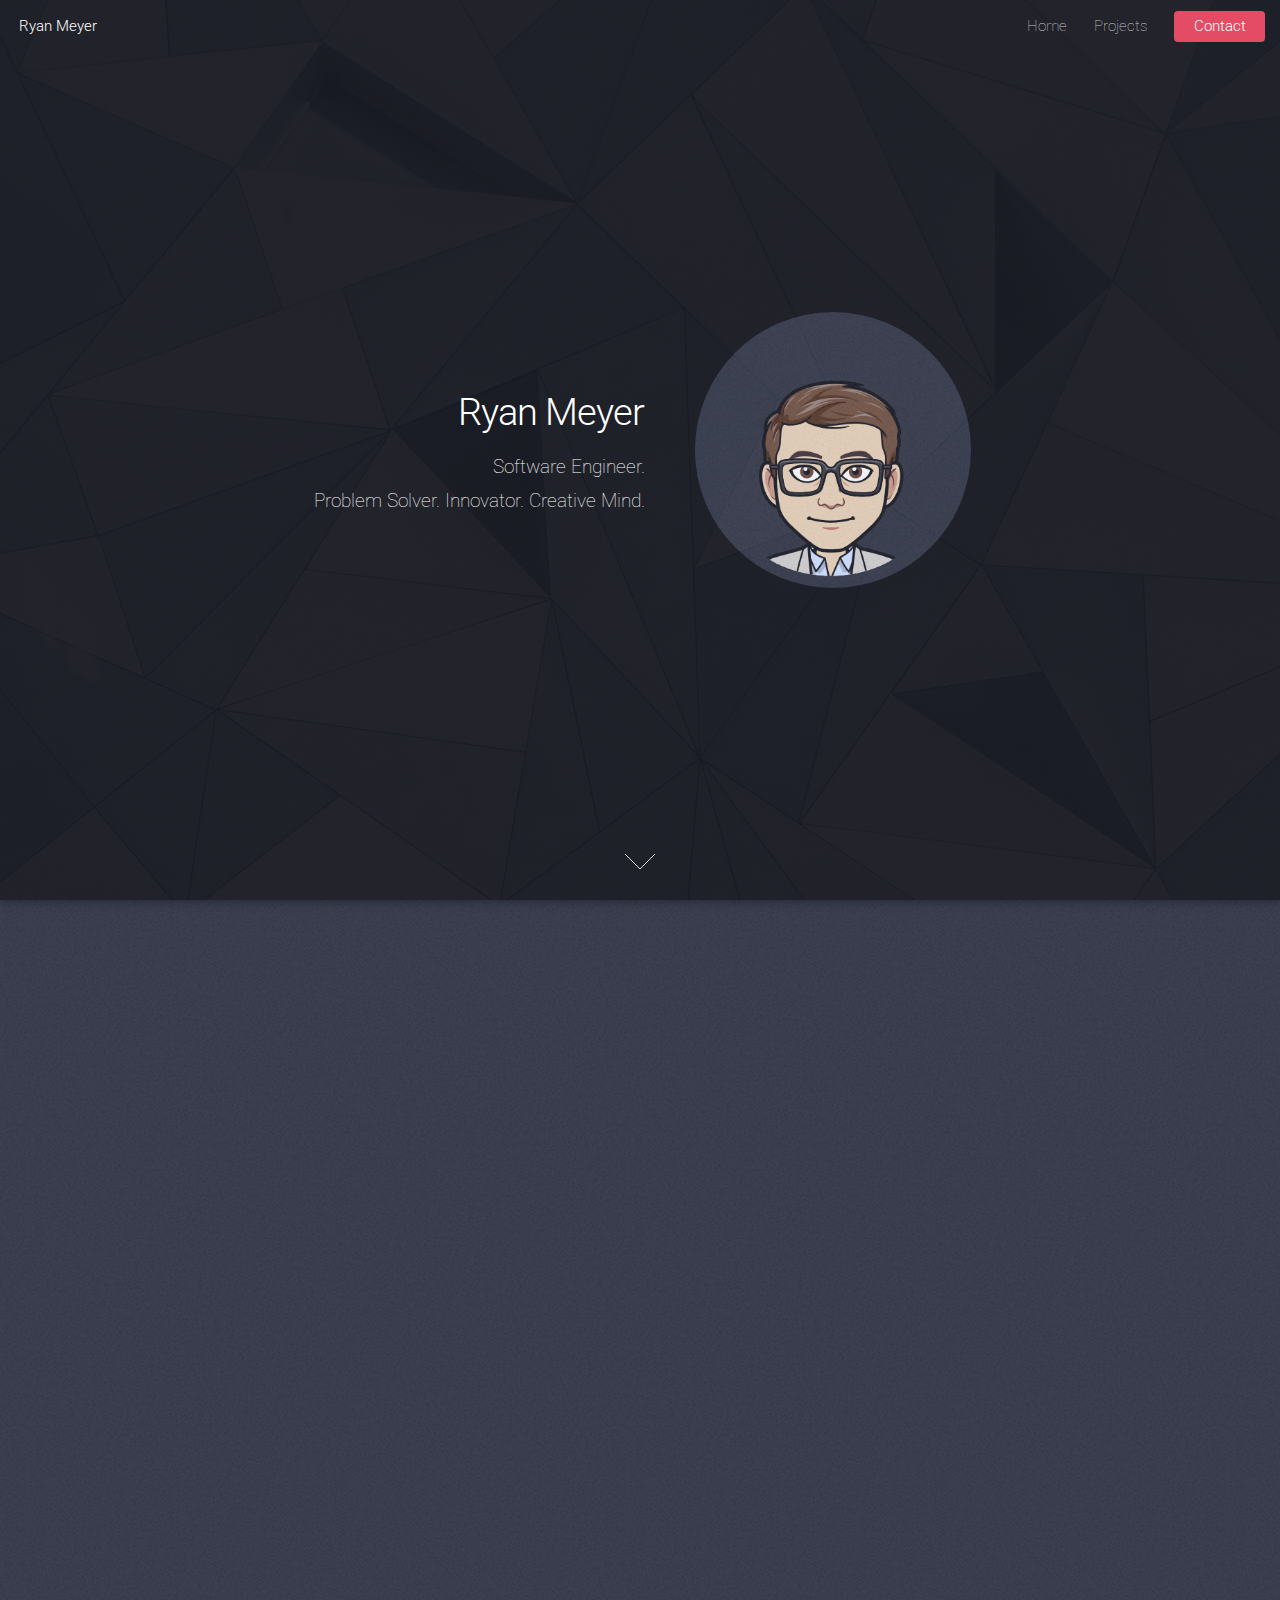
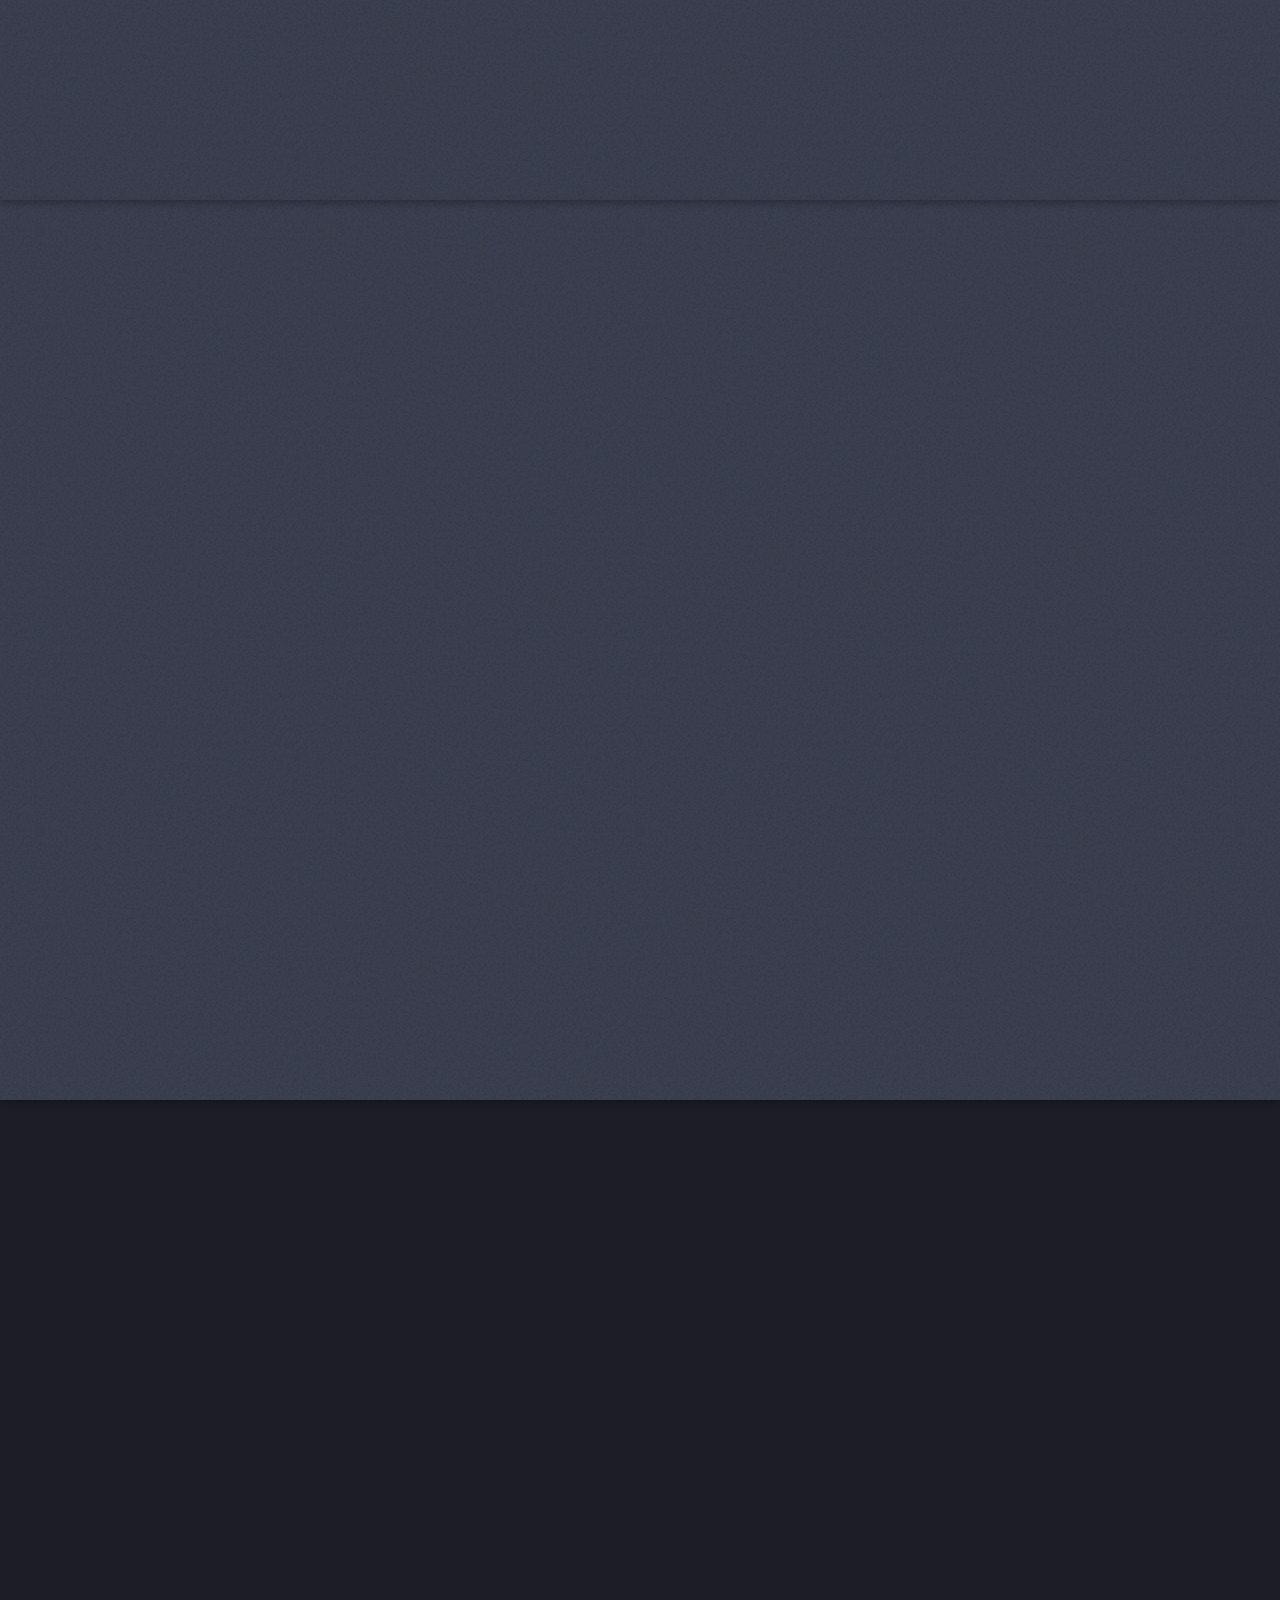
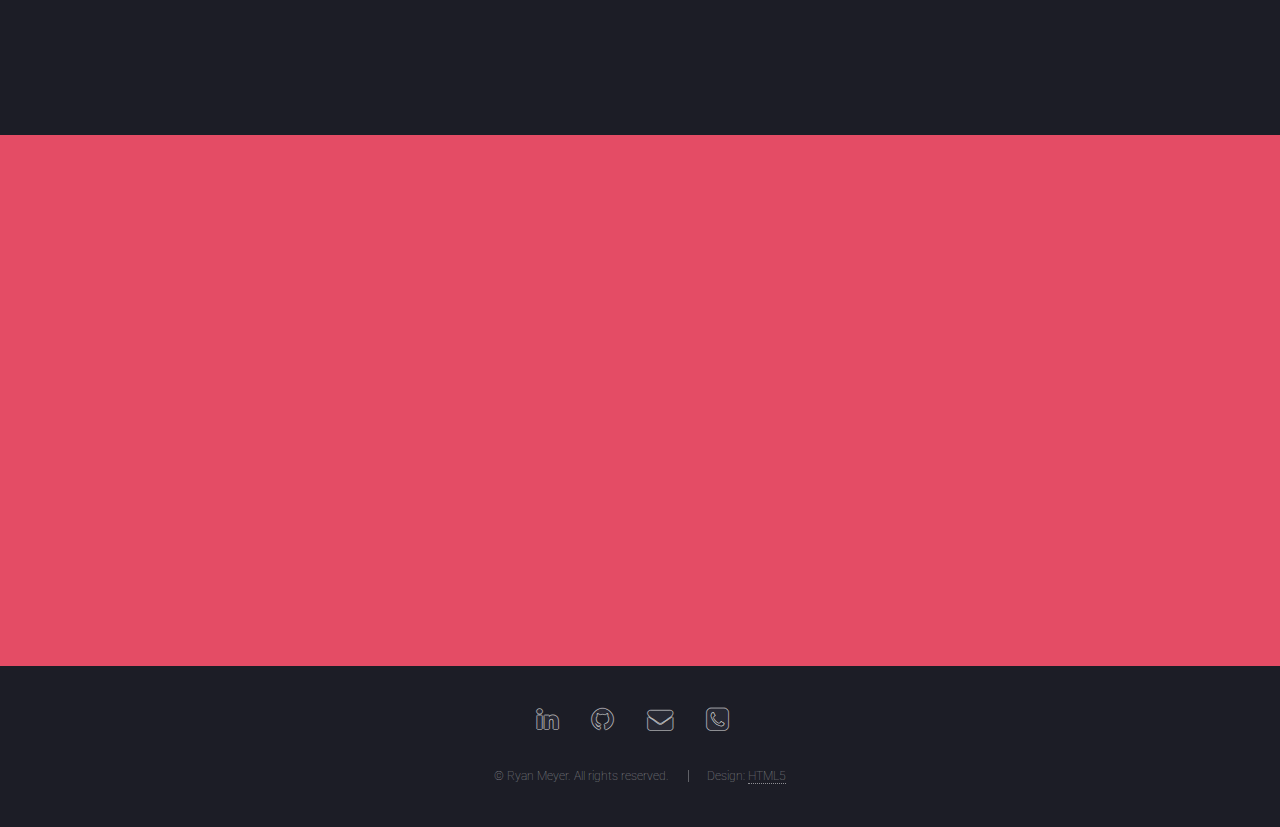
<file: index.html>
<!DOCTYPE HTML>
<!--
	Landed by HTML5 UP
	html5up.net | @ajlkn
	Free for personal and commercial use under the CCA 3.0 license (html5up.net/license)
-->
<html>
	<head>
		<title>Ryan Meyer</title>
		<meta charset="utf-8" />
		<meta name="viewport" content="width=device-width, initial-scale=1, user-scalable=no" />
		<link rel="stylesheet" href="assets/css/main.css" />
    <link rel="shortcut icon" type="image/x-icon" href="images/ryan-favicon.png">
		<noscript><link rel="stylesheet" href="assets/css/noscript.css" /></noscript>
	</head>
	<body class="is-preload landing">
		<div id="page-wrapper">

			<!-- Header -->
				<header id="header">
					<h1 id="logo"><a href="index.html">Ryan Meyer</a></h1>
					<nav id="nav">
						<ul>
							<li><a href="index.html">Home</a></li>
							<li>
								<a href="#four">Projects</a>
								<ul>
									<li><a href="./sonicstratus.html">SonicStratus</a></li>
									<li><a href="./mICO.html">mICO</a></li>
									<li><a href="./serp-v-square.html">Serpent VS Square</a></li>
									<!-- <li>
										<a href="#">Submenu</a>
										<ul>
											<li><a href="#">Option 1</a></li>
											<li><a href="#">Option 2</a></li>
											<li><a href="#">Option 3</a></li>
											<li><a href="#">Option 4</a></li>
										</ul>
									</li> -->
								</ul>
							</li>
							<!-- <li><a href="#" class="button primary">Sign Up</a></li> -->
							<li><a href="#five" class="button primary">Contact</a></li>
							<!-- <li><a href="elements.html">Elements</a></li> -->
						</ul>
					</nav>
				</header>

			<!-- Banner -->
				<section id="banner">
					<div class="content">
						<header>
							<h2>Ryan Meyer</h2>
							<p>Software Engineer.<br />
							Problem Solver. Innovator. Creative Mind.</p>
						</header>
						<span class="image"><img src="images/bitmoji-profile.png" alt="" /></span>
					</div>
					<a href="#one" class="goto-next scrolly">Next</a>
				</section>

			<!-- One -->
				<section id="one" class="spotlight style1 bottom">
					<span class="image fit main"><img src="images/background-clouds-jesse.jpg" alt="" /></span>
					<div class="content">
						<div class="container">
							<div class="row">
								<div class="col-4 col-12-medium">
									<header>
										<h2>Technologies</h2>
										<p>Full Stack Developer</p>
									</header>
								</div>
								<div class="col-4 col-12-medium icon-set1" style="padding-left: 30">
									<div style="display: flex; flex-wrap: wrap">
                    <img class="icon" src="images/html5_logo1.png" />
                    <img class="icon" src="images/css_logo1.png" />
                    <img class="js-icon" src="images/JavaScript-logo.png" />
                    <img class="react-icon" src="images/react.png" />
                    <div class="redux-container" >
                      <img class="redux-icon" src="images/redux.svg" />
                      <p class="redux-text">Redux</p>
                    </div>
                    <div class="react-native-container" >
                      <img class="react-native-icon" src="images/react-icon-29.png" alt="">
                      <p class="reactnative-text">React Native</p>
                    </div>
                  </div>
								</div>
								<div class="col-4 col-12-medium" style="padding-left: 30">
									<div style="display: flex; flex-wrap: wrap; margin-top: 24px">
                    <img class="ruby-icon" src="images/ruby-lang.png" />
                    <img class="rails-icon" src="images/rails_logo.png" />
                    <img class="sql-icon" src="images/sql.png" />
                    <img class="mongo-icon" src="images/mongo-db.png" />
                    <!-- <div class="redux-container" > -->
                      <img class="express-icon" src="images/express.png" />
                      <!-- <p class="redux-text">Redux</p> -->
                    <!-- </div> -->
                    <!-- <div class="react-native-container" > -->
                      <img class="node-icon" src="images/node.png" alt="">
                      <!-- <p class="reactnative-text">React Native</p> -->
                    <!-- </div> -->
                  </div>
								</div>
							</div>
						</div>
					</div>
					<a href="#two" class="goto-next scrolly">Next</a>
				</section>

			<!-- Two -->
				<section id="two" class="spotlight style2 right">
					<span class="image fit main"><img src="images/background-gg-sydney.jpg" alt="" /></span>
					<div class="content">
						<header>
							<h2>Profile</h2>
							<!-- <p>Nunc commodo accumsan eget id nisi eu col volutpat magna</p> -->
						</header>
						<p>I’m a passionate software developer with an innovative and creative mindset, 
              who lives and dreams in code. I have experience building dynamic web applications 
              in JavaScript, React, Ruby on Rails, and HTML/CSS. Whether it is software engineering, 
              playing tennis, or music, I bring an analytical approach to problem solving. 
              I love the battle of developing an idea into existence, and forging the bridge between 
              conceptualization and a tangible, impactful product. Coding has been my outlet 
              for problem-solving and creative expression.</p>
						<ul class="actions">
							<li><a target="_blank" href="./images/Ryan_Meyer_cv.pdf"  class="button">Resume</a></li>
						</ul>
					</div>
					<a href="#four" class="goto-next scrolly">Next</a>
				</section>

			<!-- Three -->
				<!-- <section id="three" class="spotlight style3 left">
					<span class="image fit main bottom"><img src="images/pic04.jpg" alt="" /></span>
					<div class="content">
						<header>
							<h2>Interdum felis blandit praesent sed augue</h2>
							<p>Accumsan integer ultricies aliquam vel massa sapien phasellus</p>
						</header>
						<p>Feugiat accumsan lorem eu ac lorem amet ac arcu phasellus tortor enim mi mi nisi praesent adipiscing. Integer mi sed nascetur cep aliquet augue varius tempus lobortis porttitor lorem et accumsan consequat adipiscing lorem.</p>
						<ul class="actions">
							<li><a href="#" class="button">Learn More</a></li>
						</ul>
					</div>
					<a href="#four" class="goto-next scrolly">Next</a>
				</section> -->

			<!-- Four -->
				<section id="four" class="wrapper style1 special fade-up">
					<div class="container">
						<header class="major">
							<h2>Portfolio</h2>
							<p>Projects</p>
						</header>
						<div class="box alt">
							<div class="row gtr-uniform">
								<section class="col-4 col-6-medium col-12-xsmall">
                  <a style="color: transparent" class="hover-link" href="sonicstratus.html" >
                  <span class="icon alt major fa-soundcloud"></span>
                  </a>
                  <a href="sonicstratus.html" class="link-project">
									<h3>Sonic Stratus</h3>
                  <p>Web Application inspired by SoundCloud that allows users to share and interact with music.</p>
                  </a>
								</section>
								<section class="col-4 col-6-medium col-12-xsmall">
                  <a style="color: transparent" class="hover-link" href="mICO.html" >
                    <span class="icon alt major fa-bitcoin"></span>
                  </a>
                  <a href="mICO.html" class="link-project">
									<h3>mICO</h3>
                  <p>iOS Application that allows users to track Initial Coin Offerings and local cryptocurrency events</p>
                  </a>
								</section>
								<section class="col-4 col-6-medium col-12-xsmall">
                  <a style="color: transparent" class="hover-link" href="./serp-v-square.html" >
                    <span class="icon alt major fa-gamepad"></span>
                  </a>
                    <a href="serp-v-square.html" class="link-project">
									<h3>Serpent VS Square</h3>
                  <p>An HTML Canvas auto-runner Game inspired by Snake vs Block built with Vanilla JavaScript.</p>
                  </a>
								</section>
								<!-- <section class="col-4 col-6-medium col-12-xsmall">
									<span class="icon alt major fa-paper-plane"></span>
									<h3>Non semper interdum</h3>
									<p>Feugiat accumsan lorem eu ac lorem amet accumsan donec. Blandit orci porttitor.</p>
								</section>
								<section class="col-4 col-6-medium col-12-xsmall">
									<span class="icon alt major fa-file"></span>
									<h3>Odio laoreet accumsan</h3>
									<p>Feugiat accumsan lorem eu ac lorem amet accumsan donec. Blandit orci porttitor.</p>
								</section>
								<section class="col-4 col-6-medium col-12-xsmall">
									<span class="icon alt major fa-lock"></span>
									<h3>Massa arcu accumsan</h3>
									<p>Feugiat accumsan lorem eu ac lorem amet accumsan donec. Blandit orci porttitor.</p>
								</section> -->
							</div>
						</div>
						<footer class="major">
							<!-- <ul class="actions special">
								<li><a href="#" class="button">Magna sed feugiat</a></li>
							</ul> -->
						</footer>
					</div>
				</section>

			<!-- Five -->
				<section id="five" class="wrapper style2 special fade">
					<div class="container">
						<header>
							<h2>Contact</h2>
            </header>
            <form id="gform" method="post" action="https://script.google.com/macros/s/AKfycbw0j8bsd4pDL-WvArdbxbMbDx8RETdUuwFasDWk_Q/exec">
              <fieldset disabled="disabled">
									<div class="row gtr-uniform gtr-50">
										<div class="col-6 col-12-xsmall">
											<input disabled type="text" name="name" id="name" value="" placeholder="Name" />
										</div>
										<div class="col-6 col-12-xsmall">
                      <input disabled type="email" name="email" id="email" value="" required placeholder="Email" />
                      <span id="email-invalid" style="display:none">
                        Must be a valid email address</span>
										</div>
										<div class="col-12">
											<textarea disabled name="message" id="message" placeholder="Enter your message" rows="6"></textarea>
										</div>
										<div class="col-12">
											<ul class="actions">
												<li><input disabled type="submit" value="Send Message" class="primary" /></li>
											</ul>
										</div>
                  </div>
                </fieldset>
              </form>
                <div style="display:none;" id="thankyou_message">
                  <h2>
                    <em>Thanks</em> for contacting me! I will get back to you shortly!
                  </h2>
                </div>
              <script data-cfasync="false" type="text/javascript" src="form-submission-handler.js"></script>
						<!-- <form method="post" action="#" class="cta">
							<div class="row gtr-uniform gtr-50">
								<div class="col-8 col-12-xsmall"><input type="email" name="email" id="email" placeholder="Your Email Address" /></div>
								<div class="col-4 col-12-xsmall"><input type="submit" value="Get Started" class="fit primary" /></div>
							</div>
						</form> -->
					</div>
				</section>

			<!-- Footer -->
				<footer id="footer" style="padding-bottom: 45px; padding-top: 35px">
					<ul class="icons">
						<!-- <li><a href="#" class="icon alt fa-twitter"><span class="label">Twitter</span></a></li> -->
						<!-- <li><a href="#" class="icon alt fa-facebook"><span class="label">Facebook</span></a></li> -->
						<li><a href="https://www.linkedin.com/in/ryanlmeyer/" class="icon alt fa-linkedin"><span class="label">LinkedIn</span></a></li>
						<!-- <li><a href="#" class="icon alt fa-instagram"><span class="label">Instagram</span></a></li> -->
						<li><a href="https://github.com/therealmeyer" class="icon alt fa-github"><span class="label">GitHub</span></a></li>
						<li><a href="mailto:therealmeyer@gmail.com" class="icon alt fa-envelope"><span class="label">Email</span></a></li>
						<li><a href="tel:1-415-260-1245" class="icon alt fa-phone-square"><span class="label">Phone</span></a></li>
					</ul>
					<ul class="copyright">
						<li>&copy; Ryan Meyer. All rights reserved.</li><li>Design: <a href="http://html5up.net">HTML5</a></li>
					</ul>
				</footer>

		</div>

		<!-- Scripts -->
			<script src="assets/js/jquery.min.js"></script>
			<script src="assets/js/jquery.scrolly.min.js"></script>
			<script src="assets/js/jquery.dropotron.min.js"></script>
			<script src="assets/js/jquery.scrollex.min.js"></script>
			<script src="assets/js/browser.min.js"></script>
			<script src="assets/js/breakpoints.min.js"></script>
			<script src="assets/js/util.js"></script>
			<script src="assets/js/main.js"></script>

	</body>
</html>
</file>
<file: assets/css/noscript.css>
/*
	Landed by HTML5 UP
	html5up.net | @ajlkn
	Free for personal and commercial use under the CCA 3.0 license (html5up.net/license)
*/

/* Loader */

	body.landing.is-preload:before {
		display: none;
	}

	body.landing.is-preload:after {
		display: none;
	}
</file>
<file: assets/css/main.css>
@import url("font-awesome.min.css");
@import url("https://fonts.googleapis.com/css?family=Roboto:100,300,100italic,300italic");

/*
	Landed by HTML5 UP
	html5up.net | @ajlkn
	Free for personal and commercial use under the CCA 3.0 license (html5up.net/license)
*/

html, body, div, span, applet, object,
iframe, h1, h2, h3, h4, h5, h6, p, blockquote,
pre, a, abbr, acronym, address, big, cite,
code, del, dfn, em, img, ins, kbd, q, s, samp,
small, strike, strong, sub, sup, tt, var, b,
u, i, center, dl, dt, dd, ol, ul, li, fieldset,
form, label, legend, table, caption, tbody,
tfoot, thead, tr, th, td, article, aside,
canvas, details, embed, figure, figcaption,
footer, header, hgroup, menu, nav, output, ruby,
section, summary, time, mark, audio, video {
	margin: 0;
	padding: 0;
	border: 0;
	font-size: 100%;
	font: inherit;
	vertical-align: baseline;}

article, aside, details, figcaption, figure,
footer, header, hgroup, menu, nav, section {
	display: block;}

body {
	line-height: 1;
}

ol, ul {
	list-style: none;
}

blockquote, q {
	quotes: none;
}

	blockquote:before, blockquote:after, q:before, q:after {
		content: '';
		content: none;
	}

table {
	border-collapse: collapse;
	border-spacing: 0;
}

body {
	-webkit-text-size-adjust: none;
}

mark {
	background-color: transparent;
	color: inherit;
}

input::-moz-focus-inner {
	border: 0;
	padding: 0;
}

input, select, textarea {
	-moz-appearance: none;
	-webkit-appearance: none;
	-ms-appearance: none;
	appearance: none;
}

/* Basic */

	html {
		box-sizing: border-box;
	}

	*, *:before, *:after {
		box-sizing: inherit;
	}

	html, body {
		background: #1c1d26;
	}

	body.is-preload *, body.is-preload *:before, body.is-preload *:after {
		-moz-animation: none !important;
		-webkit-animation: none !important;
		-ms-animation: none !important;
		animation: none !important;
		-moz-transition: none !important;
		-webkit-transition: none !important;
		-ms-transition: none !important;
		transition: none !important;
	}

	body, input, select, textarea {
		color: rgba(255, 255, 255, 0.75);
		font-family: "Roboto", Helvetica, sans-serif;
		font-size: 15pt;
		font-weight: 100;
		line-height: 1.75em;
	}

	a {
		-moz-transition: border-color 0.2s ease-in-out, color 0.2s ease-in-out;
		-webkit-transition: border-color 0.2s ease-in-out, color 0.2s ease-in-out;
		-ms-transition: border-color 0.2s ease-in-out, color 0.2s ease-in-out;
		transition: border-color 0.2s ease-in-out, color 0.2s ease-in-out;
		border-bottom: dotted 1px;
		color: #e44c65;
		text-decoration: none;
	}

		a:hover {
			color: #e44c65 !important;
			border-bottom-color: transparent;
		}

	strong, b {
		color: #ffffff;
		font-weight: 300;
	}

	em, i {
		font-style: italic;
	}

	p {
		margin: 0 0 2em 0;
	}

	h1, h2, h3, h4, h5, h6 {
		color: #ffffff;
		font-weight: 300;
		line-height: 1em;
		margin: 0 0 1em 0;
	}

		h1 a, h2 a, h3 a, h4 a, h5 a, h6 a {
			color: inherit;
			border: 0;
		}

	h2 {
		font-size: 2em;
		line-height: 1.5em;
		letter-spacing: -0.025em;
	}

	h3 {
		font-size: 1.35em;
		line-height: 1.5em;
	}

	h4 {
		font-size: 1.1em;
		line-height: 1.5em;
	}

	h5 {
		font-size: 0.9em;
		line-height: 1.5em;
	}

	h6 {
		font-size: 0.7em;
		line-height: 1.5em;
	}

	sub {
		font-size: 0.8em;
		position: relative;
		top: 0.5em;
	}

	sup {
		font-size: 0.8em;
		position: relative;
		top: -0.5em;
	}

	hr {
		border: 0;
		border-bottom: solid 1px rgba(255, 255, 255, 0.3);
		margin: 3em 0;
	}

		hr.major {
			margin: 4em 0;
		}

	blockquote {
		border-left: solid 4px rgba(255, 255, 255, 0.3);
		font-style: italic;
		margin: 0 0 2em 0;
		padding: 0.5em 0 0.5em 2em;
	}

	code {
		background: rgba(255, 255, 255, 0.075);
		border-radius: 4px;
		font-family: "Courier New", monospace;
		font-size: 0.9em;
		margin: 0 0.25em;
		padding: 0.25em 0.65em;
	}

	pre {
		-webkit-overflow-scrolling: touch;
		font-family: "Courier New", monospace;
		font-size: 0.9em;
		margin: 0 0 2em 0;
	}

		pre code {
			display: block;
			line-height: 1.75em;
			padding: 1em 1.5em;
			overflow-x: auto;
		}

	.align-left {
		text-align: left;
	}

	.align-center {
		text-align: center;
	}

	.align-right {
		text-align: right;
	}

.icon {
  height: 90px;
  margin-right: 15px;
  margin-top: 22px;
}
.js-icon {
  height: 75px;
  border-radius: 3px;
  margin-left: 11px;
  /* margin-bottom: 8px; */
  margin-top: 31px;
  margin-right: 20px;
}

.react-icon {
  height: 90px;
  margin-right: 20px;
  margin-top: 24px;
}

.redux-container {
  margin-top: 22px;
  display: flex;
  flex-direction: column;
  /* height: 75px; */
  width: 75px;
  margin-right: 25px;
}

.redux-text {
  text-align: center;
  color: #7549bc;
  font-size: 24px;
  font-weight: 400;
  letter-spacing: 1px;
  font-family: -apple-system,
  BlinkMacSystemFont,
  Segoe UI,
  Roboto,
  Oxygen,
  Ubuntu,
  Cantarell,
  Fira Sans,
  Droid Sans,
  Helvetica Neue,
  sans-serif
  
}
.redux-icon {
  height: 70px;
}

.react-native-container {
  display: flex;
  flex-direction: column;
  justify-content: center;
  align-items: center;
  width: 95px;
  margin-top: 8px;
  margin-right: 25px;
}

.react-native-icon {
  height: 70px;
  width: 61px;
}

.reactnative-text {
  color: #00d8ff;
  font-size: 16px;
  font-weight: 400;
  font-family: -apple-system,
  BlinkMacSystemFont,
  Segoe UI,
  Roboto,
  Oxygen,
  Ubuntu,
  Cantarell,
  Fira Sans,
  Droid Sans,
  Helvetica Neue,
  sans-serif
}

.ruby-icon {
  height: 76px;
  margin-right: 16px;
  margin-top: 6px;
}

.rails-icon {
  height: 51px;
  margin-right: 3px;
  margin-top: 19px;
}

.sql-icon {
  height: 90px;
  margin-top: 7px;
}

.mongo-icon {
  height: 120px;
  margin-right: 15px;
}

.postgres-icon {
  height: 140px;
  margin-right: 15px;
}

.node-icon {
  height: 62px;
  margin-top: 25px;
}

.express-icon {
  height: 80px;
  margin-right: 24px;
  margin-top: 8px;
}

.link-project:hover {
  color: white;
}

.webpack-text {
  text-align: center;
  color: #8ed6fa;
  font-size: 18px;
  font-weight: 400;
  letter-spacing: 1px;
  font-family: -apple-system,
  BlinkMacSystemFont,
  Segoe UI,
  Roboto,
  Oxygen,
  Ubuntu,
  Cantarell,
  Fira Sans,
  Droid Sans,
  Helvetica Neue,
  sans-serif
}

.aws-icon {
  height: 65px;
  margin-left: 5px;
  margin-right: 30px;
  margin-top: 30px;
}

.webpack-container {
  margin-top: 22px;
  display: flex;
  flex-direction: column;
  /* height: 75px; */
  margin-left: 15px;
  width: 75px;
  margin-right: 25px;
}

.hover-link:hover {
  cursor: pointer;
}

.icon-link:hover {
  cursor:pointer;
}

.gifs-container {
  display: flex;
  width: 100%;

  /* object-fit: cover; */
}

.gifs-container img {
  margin: 0;
  width: 16.666%;
  height: 16.666%;
  flex-basis: 20%;
  flex: 0 1 calc(20%);
  margin-bottom: 35px;
  /* width: 35px; */
}

.serp-gifs-container {
  display: flex;
  width: 100%;
  /* object-fit: cover; */
}

.serp-gifs-container img {
  margin: 0;
  width: 33.333%;
  height: 33.333%;
  flex-basis: 20%;
  flex: 0 1 calc(20%);
  margin-bottom: 35px;
  /* width: 35px; */
}


/* Loader */

	@-moz-keyframes spinner-show {
		0% {
			opacity: 0;
		}

		100% {
			opacity: 1;
		}
	}

	@-webkit-keyframes spinner-show {
		0% {
			opacity: 0;
		}

		100% {
			opacity: 1;
		}
	}

	@-ms-keyframes spinner-show {
		0% {
			opacity: 0;
		}

		100% {
			opacity: 1;
		}
	}

	@keyframes spinner-show {
		0% {
			opacity: 0;
		}

		100% {
			opacity: 1;
		}
	}

	@-moz-keyframes spinner-hide {
		0% {
			color: rgba(255, 255, 255, 0.15);
			z-index: 100001;
			-moz-transform: scale(1) rotate(0deg);
			-webkit-transform: scale(1) rotate(0deg);
			-ms-transform: scale(1) rotate(0deg);
			transform: scale(1) rotate(0deg);
		}

		99% {
			color: #1c1d26;
			z-index: 100001;
			-moz-transform: scale(0.5) rotate(360deg);
			-webkit-transform: scale(0.5) rotate(360deg);
			-ms-transform: scale(0.5) rotate(360deg);
			transform: scale(0.5) rotate(360deg);
		}

		100% {
			color: #1c1d26;
			z-index: -1;
			-moz-transform: scale(0.5) rotate(360deg);
			-webkit-transform: scale(0.5) rotate(360deg);
			-ms-transform: scale(0.5) rotate(360deg);
			transform: scale(0.5) rotate(360deg);
		}
	}

	@-webkit-keyframes spinner-hide {
		0% {
			color: rgba(255, 255, 255, 0.15);
			z-index: 100001;
			-moz-transform: scale(1) rotate(0deg);
			-webkit-transform: scale(1) rotate(0deg);
			-ms-transform: scale(1) rotate(0deg);
			transform: scale(1) rotate(0deg);
		}

		99% {
			color: #1c1d26;
			z-index: 100001;
			-moz-transform: scale(0.5) rotate(360deg);
			-webkit-transform: scale(0.5) rotate(360deg);
			-ms-transform: scale(0.5) rotate(360deg);
			transform: scale(0.5) rotate(360deg);
		}

		100% {
			color: #1c1d26;
			z-index: -1;
			-moz-transform: scale(0.5) rotate(360deg);
			-webkit-transform: scale(0.5) rotate(360deg);
			-ms-transform: scale(0.5) rotate(360deg);
			transform: scale(0.5) rotate(360deg);
		}
	}

	@-ms-keyframes spinner-hide {
		0% {
			color: rgba(255, 255, 255, 0.15);
			z-index: 100001;
			-moz-transform: scale(1) rotate(0deg);
			-webkit-transform: scale(1) rotate(0deg);
			-ms-transform: scale(1) rotate(0deg);
			transform: scale(1) rotate(0deg);
		}

		99% {
			color: #1c1d26;
			z-index: 100001;
			-moz-transform: scale(0.5) rotate(360deg);
			-webkit-transform: scale(0.5) rotate(360deg);
			-ms-transform: scale(0.5) rotate(360deg);
			transform: scale(0.5) rotate(360deg);
		}

		100% {
			color: #1c1d26;
			z-index: -1;
			-moz-transform: scale(0.5) rotate(360deg);
			-webkit-transform: scale(0.5) rotate(360deg);
			-ms-transform: scale(0.5) rotate(360deg);
			transform: scale(0.5) rotate(360deg);
		}
	}

	@keyframes spinner-hide {
		0% {
			color: rgba(255, 255, 255, 0.15);
			z-index: 100001;
			-moz-transform: scale(1) rotate(0deg);
			-webkit-transform: scale(1) rotate(0deg);
			-ms-transform: scale(1) rotate(0deg);
			transform: scale(1) rotate(0deg);
		}

		99% {
			color: #1c1d26;
			z-index: 100001;
			-moz-transform: scale(0.5) rotate(360deg);
			-webkit-transform: scale(0.5) rotate(360deg);
			-ms-transform: scale(0.5) rotate(360deg);
			transform: scale(0.5) rotate(360deg);
		}

		100% {
			color: #1c1d26;
			z-index: -1;
			-moz-transform: scale(0.5) rotate(360deg);
			-webkit-transform: scale(0.5) rotate(360deg);
			-ms-transform: scale(0.5) rotate(360deg);
			transform: scale(0.5) rotate(360deg);
		}
	}

	@-moz-keyframes spinner-rotate {
		0% {
			-moz-transform: scale(1) rotate(0deg);
			-webkit-transform: scale(1) rotate(0deg);
			-ms-transform: scale(1) rotate(0deg);
			transform: scale(1) rotate(0deg);
		}

		100% {
			-moz-transform: scale(1) rotate(360deg);
			-webkit-transform: scale(1) rotate(360deg);
			-ms-transform: scale(1) rotate(360deg);
			transform: scale(1) rotate(360deg);
		}
	}

	@-webkit-keyframes spinner-rotate {
		0% {
			-moz-transform: scale(1) rotate(0deg);
			-webkit-transform: scale(1) rotate(0deg);
			-ms-transform: scale(1) rotate(0deg);
			transform: scale(1) rotate(0deg);
		}

		100% {
			-moz-transform: scale(1) rotate(360deg);
			-webkit-transform: scale(1) rotate(360deg);
			-ms-transform: scale(1) rotate(360deg);
			transform: scale(1) rotate(360deg);
		}
	}

	@-ms-keyframes spinner-rotate {
		0% {
			-moz-transform: scale(1) rotate(0deg);
			-webkit-transform: scale(1) rotate(0deg);
			-ms-transform: scale(1) rotate(0deg);
			transform: scale(1) rotate(0deg);
		}

		100% {
			-moz-transform: scale(1) rotate(360deg);
			-webkit-transform: scale(1) rotate(360deg);
			-ms-transform: scale(1) rotate(360deg);
			transform: scale(1) rotate(360deg);
		}
	}

	@keyframes spinner-rotate {
		0% {
			-moz-transform: scale(1) rotate(0deg);
			-webkit-transform: scale(1) rotate(0deg);
			-ms-transform: scale(1) rotate(0deg);
			transform: scale(1) rotate(0deg);
		}

		100% {
			-moz-transform: scale(1) rotate(360deg);
			-webkit-transform: scale(1) rotate(360deg);
			-ms-transform: scale(1) rotate(360deg);
			transform: scale(1) rotate(360deg);
		}
	}

	@-moz-keyframes overlay-hide {
		0% {
			opacity: 1;
			z-index: 100000;
		}

		15% {
			opacity: 1;
			z-index: 100000;
		}

		99% {
			opacity: 0;
			z-index: 100000;
		}

		100% {
			opacity: 0;
			z-index: -1;
		}
	}

	@-webkit-keyframes overlay-hide {
		0% {
			opacity: 1;
			z-index: 100000;
		}

		15% {
			opacity: 1;
			z-index: 100000;
		}

		99% {
			opacity: 0;
			z-index: 100000;
		}

		100% {
			opacity: 0;
			z-index: -1;
		}
	}

	@-ms-keyframes overlay-hide {
		0% {
			opacity: 1;
			z-index: 100000;
		}

		15% {
			opacity: 1;
			z-index: 100000;
		}

		99% {
			opacity: 0;
			z-index: 100000;
		}

		100% {
			opacity: 0;
			z-index: -1;
		}
	}

	@keyframes overlay-hide {
		0% {
			opacity: 1;
			z-index: 100000;
		}

		15% {
			opacity: 1;
			z-index: 100000;
		}

		99% {
			opacity: 0;
			z-index: 100000;
		}

		100% {
			opacity: 0;
			z-index: -1;
		}
	}

	body.landing {
		text-decoration: none;
	}

		body.landing:before {
			-moz-osx-font-smoothing: grayscale;
			-webkit-font-smoothing: antialiased;
			font-family: FontAwesome;
			font-style: normal;
			font-weight: normal;
			text-transform: none !important;
		}

		body.landing:before {
			-moz-animation: spinner-show 1.5s 1 0.25s ease forwards, spinner-hide 0.25s ease-in-out forwards !important;
			-webkit-animation: spinner-show 1.5s 1 0.25s ease forwards, spinner-hide 0.25s ease-in-out forwards !important;
			-ms-animation: spinner-show 1.5s 1 0.25s ease forwards, spinner-hide 0.25s ease-in-out forwards !important;
			animation: spinner-show 1.5s 1 0.25s ease forwards, spinner-hide 0.25s ease-in-out forwards !important;
			-moz-transform-origin: 50% 50%;
			-webkit-transform-origin: 50% 50%;
			-ms-transform-origin: 50% 50%;
			transform-origin: 50% 50%;
			color: rgba(255, 255, 255, 0.15);
			content: '\f1ce';
			cursor: default;
			display: block;
			font-size: 2em;
			height: 2em;
			left: 50%;
			line-height: 2em;
			margin: -1em 0 0 -1em;
			opacity: 0;
			position: fixed;
			text-align: center;
			top: 50%;
			width: 2em;
			z-index: -1;
		}

		body.landing:after {
			-moz-animation: overlay-hide 1.0s ease-in forwards !important;
			-webkit-animation: overlay-hide 1.0s ease-in forwards !important;
			-ms-animation: overlay-hide 1.0s ease-in forwards !important;
			animation: overlay-hide 1.0s ease-in forwards !important;
			background: #1c1d26;
			content: '';
			display: block;
			height: 100%;
			left: 0;
			opacity: 0;
			position: fixed;
			top: 0;
			width: 100%;
			z-index: -1;
		}

		body.landing.is-preload:before {
			-moz-animation: spinner-show 1.5s 1 0.25s ease forwards, spinner-rotate 0.75s infinite linear !important;
			-webkit-animation: spinner-show 1.5s 1 0.25s ease forwards, spinner-rotate 0.75s infinite linear !important;
			-ms-animation: spinner-show 1.5s 1 0.25s ease forwards, spinner-rotate 0.75s infinite linear !important;
			animation: spinner-show 1.5s 1 0.25s ease forwards, spinner-rotate 0.75s infinite linear !important;
			z-index: 100001;
		}

		body.landing.is-preload:after {
			-moz-animation: none !important;
			-webkit-animation: none !important;
			-ms-animation: none !important;
			animation: none !important;
			opacity: 1;
			z-index: 100000;
		}

	@media (-webkit-min-device-pixel-ratio: 2) {

		body.landing:before {
			line-height: 2.025em;
		}

	}

/* Container */

	.container {
		margin: 0 auto;
		max-width: calc(100% - 4em);
		width: 70em;
	}

		.container.xsmall {
			width: 17.5em;
		}

		.container.small {
			width: 35em;
		}

		.container.medium {
			width: 52.5em;
		}

		.container.large {
			width: 87.5em;
		}

		.container.xlarge {
			width: 105em;
		}

		.container.max {
			width: 100%;
		}

		@media screen and (max-width: 1280px) {

			.container {
				width: 90%;
				max-width: 100%;
			}

		}

		@media screen and (max-width: 980px) {

			.container {
				width: 100% !important;
			}

		}

/* Row */

	.row {
		display: flex;
		flex-wrap: wrap;
		box-sizing: border-box;
		align-items: stretch;
	}

		.row > * {
			box-sizing: border-box;
		}

		.row.gtr-uniform > * > :last-child {
			margin-bottom: 0;
		}

		.row.aln-left {
			justify-content: flex-start;
		}

		.row.aln-center {
			justify-content: center;
		}

		.row.aln-right {
			justify-content: flex-end;
		}

		.row.aln-top {
			align-items: flex-start;
		}

		.row.aln-middle {
			align-items: center;
		}

		.row.aln-bottom {
			align-items: flex-end;
		}

		.row > .imp {
			order: -1;
		}

		.row > .col-1 {
			width: 8.3333333333%;
		}

		.row > .off-1 {
			margin-left: 8.3333333333%;
		}

		.row > .col-2 {
			width: 16.6666666667%;
		}

		.row > .off-2 {
			margin-left: 16.6666666667%;
		}

		.row > .col-3 {
			width: 25%;
		}

		.row > .off-3 {
			margin-left: 25%;
		}

		.row > .col-4 {
			width: 33.3333333333%;
		}

		.row > .off-4 {
			margin-left: 33.3333333333%;
		}

		.row > .col-5 {
			width: 41.6666666667%;
		}

		.row > .off-5 {
			margin-left: 41.6666666667%;
		}

		.row > .col-6 {
			width: 50%;
		}

		.row > .off-6 {
			margin-left: 50%;
		}

		.row > .col-7 {
			width: 58.3333333333%;
		}

		.row > .off-7 {
			margin-left: 58.3333333333%;
		}

		.row > .col-8 {
			width: 66.6666666667%;
		}

		.row > .off-8 {
			margin-left: 66.6666666667%;
		}

		.row > .col-9 {
			width: 75%;
		}

		.row > .off-9 {
			margin-left: 75%;
		}

		.row > .col-10 {
			width: 83.3333333333%;
		}

		.row > .off-10 {
			margin-left: 83.3333333333%;
		}

		.row > .col-11 {
			width: 91.6666666667%;
		}

		.row > .off-11 {
			margin-left: 91.6666666667%;
		}

		.row > .col-12 {
			width: 100%;
		}

		.row > .off-12 {
			margin-left: 100%;
		}

		.row.gtr-0 {
			margin-top: 0;
			margin-left: 0em;
		}

			.row.gtr-0 > * {
				padding: 0 0 0 0em;
			}

			.row.gtr-0.gtr-uniform {
				margin-top: 0em;
			}

				.row.gtr-0.gtr-uniform > * {
					padding-top: 0em;
				}

		.row.gtr-25 {
			margin-top: 0;
			margin-left: -0.625em;
		}

			.row.gtr-25 > * {
				padding: 0 0 0 0.625em;
			}

			.row.gtr-25.gtr-uniform {
				margin-top: -0.625em;
			}

				.row.gtr-25.gtr-uniform > * {
					padding-top: 0.625em;
				}

		.row.gtr-50 {
			margin-top: 0;
			margin-left: -1.25em;
		}

			.row.gtr-50 > * {
				padding: 0 0 0 1.25em;
			}

			.row.gtr-50.gtr-uniform {
				margin-top: -1.25em;
			}

				.row.gtr-50.gtr-uniform > * {
					padding-top: 1.25em;
				}

		.row {
			margin-top: 0;
			margin-left: -2.5em;
		}

			.row > * {
				padding: 0 0 0 2.5em;
			}

			.row.gtr-uniform {
				margin-top: -2.5em;
			}

				.row.gtr-uniform > * {
					padding-top: 2.5em;
				}

		.row.gtr-150 {
			margin-top: 0;
			margin-left: -3.75em;
		}

			.row.gtr-150 > * {
				padding: 0 0 0 3.75em;
			}

			.row.gtr-150.gtr-uniform {
				margin-top: -3.75em;
			}

				.row.gtr-150.gtr-uniform > * {
					padding-top: 3.75em;
				}

		.row.gtr-200 {
			margin-top: 0;
			margin-left: -5em;
		}

			.row.gtr-200 > * {
				padding: 0 0 0 5em;
			}

			.row.gtr-200.gtr-uniform {
				margin-top: -5em;
			}

				.row.gtr-200.gtr-uniform > * {
					padding-top: 5em;
				}

		@media screen and (max-width: 1680px) {

			.row {
				display: flex;
				flex-wrap: wrap;
				box-sizing: border-box;
				align-items: stretch;
			}

				.row > * {
					box-sizing: border-box;
				}

				.row.gtr-uniform > * > :last-child {
					margin-bottom: 0;
				}

				.row.aln-left {
					justify-content: flex-start;
				}

				.row.aln-center {
					justify-content: center;
				}

				.row.aln-right {
					justify-content: flex-end;
				}

				.row.aln-top {
					align-items: flex-start;
				}

				.row.aln-middle {
					align-items: center;
				}

				.row.aln-bottom {
					align-items: flex-end;
				}

				.row > .imp-xlarge {
					order: -1;
				}

				.row > .col-1-xlarge {
					width: 8.3333333333%;
				}

				.row > .off-1-xlarge {
					margin-left: 8.3333333333%;
				}

				.row > .col-2-xlarge {
					width: 16.6666666667%;
				}

				.row > .off-2-xlarge {
					margin-left: 16.6666666667%;
				}

				.row > .col-3-xlarge {
					width: 25%;
				}

				.row > .off-3-xlarge {
					margin-left: 25%;
				}

				.row > .col-4-xlarge {
					width: 33.3333333333%;
				}

				.row > .off-4-xlarge {
					margin-left: 33.3333333333%;
				}

				.row > .col-5-xlarge {
					width: 41.6666666667%;
				}

				.row > .off-5-xlarge {
					margin-left: 41.6666666667%;
				}

				.row > .col-6-xlarge {
					width: 50%;
				}

				.row > .off-6-xlarge {
					margin-left: 50%;
				}

				.row > .col-7-xlarge {
					width: 58.3333333333%;
				}

				.row > .off-7-xlarge {
					margin-left: 58.3333333333%;
				}

				.row > .col-8-xlarge {
					width: 66.6666666667%;
				}

				.row > .off-8-xlarge {
					margin-left: 66.6666666667%;
				}

				.row > .col-9-xlarge {
					width: 75%;
				}

				.row > .off-9-xlarge {
					margin-left: 75%;
				}

				.row > .col-10-xlarge {
					width: 83.3333333333%;
				}

				.row > .off-10-xlarge {
					margin-left: 83.3333333333%;
				}

				.row > .col-11-xlarge {
					width: 91.6666666667%;
				}

				.row > .off-11-xlarge {
					margin-left: 91.6666666667%;
				}

				.row > .col-12-xlarge {
					width: 100%;
				}

				.row > .off-12-xlarge {
					margin-left: 100%;
				}

				.row.gtr-0 {
					margin-top: 0;
					margin-left: 0em;
				}

					.row.gtr-0 > * {
						padding: 0 0 0 0em;
					}

					.row.gtr-0.gtr-uniform {
						margin-top: 0em;
					}

						.row.gtr-0.gtr-uniform > * {
							padding-top: 0em;
						}

				.row.gtr-25 {
					margin-top: 0;
					margin-left: -0.625em;
				}

					.row.gtr-25 > * {
						padding: 0 0 0 0.625em;
					}

					.row.gtr-25.gtr-uniform {
						margin-top: -0.625em;
					}

						.row.gtr-25.gtr-uniform > * {
							padding-top: 0.625em;
						}

				.row.gtr-50 {
					margin-top: 0;
					margin-left: -1.25em;
				}

					.row.gtr-50 > * {
						padding: 0 0 0 1.25em;
					}

					.row.gtr-50.gtr-uniform {
						margin-top: -1.25em;
					}

						.row.gtr-50.gtr-uniform > * {
							padding-top: 1.25em;
						}

				.row {
					margin-top: 0;
					margin-left: -2.5em;
				}

					.row > * {
						padding: 0 0 0 2.5em;
					}

					.row.gtr-uniform {
						margin-top: -2.5em;
					}

						.row.gtr-uniform > * {
							padding-top: 2.5em;
						}

				.row.gtr-150 {
					margin-top: 0;
					margin-left: -3.75em;
				}

					.row.gtr-150 > * {
						padding: 0 0 0 3.75em;
					}

					.row.gtr-150.gtr-uniform {
						margin-top: -3.75em;
					}

						.row.gtr-150.gtr-uniform > * {
							padding-top: 3.75em;
						}

				.row.gtr-200 {
					margin-top: 0;
					margin-left: -5em;
				}

					.row.gtr-200 > * {
						padding: 0 0 0 5em;
					}

					.row.gtr-200.gtr-uniform {
						margin-top: -5em;
					}

						.row.gtr-200.gtr-uniform > * {
							padding-top: 5em;
						}

		}

		@media screen and (max-width: 1280px) {

			.row {
				display: flex;
				flex-wrap: wrap;
				box-sizing: border-box;
				align-items: stretch;
			}

				.row > * {
					box-sizing: border-box;
				}

				.row.gtr-uniform > * > :last-child {
					margin-bottom: 0;
				}

				.row.aln-left {
					justify-content: flex-start;
				}

				.row.aln-center {
					justify-content: center;
				}

				.row.aln-right {
					justify-content: flex-end;
				}

				.row.aln-top {
					align-items: flex-start;
				}

				.row.aln-middle {
					align-items: center;
				}

				.row.aln-bottom {
					align-items: flex-end;
				}

				.row > .imp-large {
					order: -1;
				}

				.row > .col-1-large {
					width: 8.3333333333%;
				}

				.row > .off-1-large {
					margin-left: 8.3333333333%;
				}

				.row > .col-2-large {
					width: 16.6666666667%;
				}

				.row > .off-2-large {
					margin-left: 16.6666666667%;
				}

				.row > .col-3-large {
					width: 25%;
				}

				.row > .off-3-large {
					margin-left: 25%;
				}

				.row > .col-4-large {
					width: 33.3333333333%;
				}

				.row > .off-4-large {
					margin-left: 33.3333333333%;
				}

				.row > .col-5-large {
					width: 41.6666666667%;
				}

				.row > .off-5-large {
					margin-left: 41.6666666667%;
				}

				.row > .col-6-large {
					width: 50%;
				}

				.row > .off-6-large {
					margin-left: 50%;
				}

				.row > .col-7-large {
					width: 58.3333333333%;
				}

				.row > .off-7-large {
					margin-left: 58.3333333333%;
				}

				.row > .col-8-large {
					width: 66.6666666667%;
				}

				.row > .off-8-large {
					margin-left: 66.6666666667%;
				}

				.row > .col-9-large {
					width: 75%;
				}

				.row > .off-9-large {
					margin-left: 75%;
				}

				.row > .col-10-large {
					width: 83.3333333333%;
				}

				.row > .off-10-large {
					margin-left: 83.3333333333%;
				}

				.row > .col-11-large {
					width: 91.6666666667%;
				}

				.row > .off-11-large {
					margin-left: 91.6666666667%;
				}

				.row > .col-12-large {
					width: 100%;
				}

				.row > .off-12-large {
					margin-left: 100%;
				}

				.row.gtr-0 {
					margin-top: 0;
					margin-left: 0em;
				}

					.row.gtr-0 > * {
						padding: 0 0 0 0em;
					}

					.row.gtr-0.gtr-uniform {
						margin-top: 0em;
					}

						.row.gtr-0.gtr-uniform > * {
							padding-top: 0em;
						}

				.row.gtr-25 {
					margin-top: 0;
					margin-left: -0.625em;
				}

					.row.gtr-25 > * {
						padding: 0 0 0 0.625em;
					}

					.row.gtr-25.gtr-uniform {
						margin-top: -0.625em;
					}

						.row.gtr-25.gtr-uniform > * {
							padding-top: 0.625em;
						}

				.row.gtr-50 {
					margin-top: 0;
					margin-left: -1.25em;
				}

					.row.gtr-50 > * {
						padding: 0 0 0 1.25em;
					}

					.row.gtr-50.gtr-uniform {
						margin-top: -1.25em;
					}

						.row.gtr-50.gtr-uniform > * {
							padding-top: 1.25em;
						}

				.row {
					margin-top: 0;
					margin-left: -2.5em;
				}

					.row > * {
						padding: 0 0 0 2.5em;
					}

					.row.gtr-uniform {
						margin-top: -2.5em;
					}

						.row.gtr-uniform > * {
							padding-top: 2.5em;
						}

				.row.gtr-150 {
					margin-top: 0;
					margin-left: -3.75em;
				}

					.row.gtr-150 > * {
						padding: 0 0 0 3.75em;
					}

					.row.gtr-150.gtr-uniform {
						margin-top: -3.75em;
					}

						.row.gtr-150.gtr-uniform > * {
							padding-top: 3.75em;
						}

				.row.gtr-200 {
					margin-top: 0;
					margin-left: -5em;
				}

					.row.gtr-200 > * {
						padding: 0 0 0 5em;
					}

					.row.gtr-200.gtr-uniform {
						margin-top: -5em;
					}

						.row.gtr-200.gtr-uniform > * {
							padding-top: 5em;
						}

		}

		@media screen and (max-width: 980px) {

			.row {
				display: flex;
				flex-wrap: wrap;
				box-sizing: border-box;
				align-items: stretch;
			}

				.row > * {
					box-sizing: border-box;
				}

				.row.gtr-uniform > * > :last-child {
					margin-bottom: 0;
				}

				.row.aln-left {
					justify-content: flex-start;
				}

				.row.aln-center {
					justify-content: center;
				}

				.row.aln-right {
					justify-content: flex-end;
				}

				.row.aln-top {
					align-items: flex-start;
				}

				.row.aln-middle {
					align-items: center;
				}

				.row.aln-bottom {
					align-items: flex-end;
				}

				.row > .imp-medium {
					order: -1;
				}

				.row > .col-1-medium {
					width: 8.3333333333%;
				}

				.row > .off-1-medium {
					margin-left: 8.3333333333%;
				}

				.row > .col-2-medium {
					width: 16.6666666667%;
				}

				.row > .off-2-medium {
					margin-left: 16.6666666667%;
				}

				.row > .col-3-medium {
					width: 25%;
				}

				.row > .off-3-medium {
					margin-left: 25%;
				}

				.row > .col-4-medium {
					width: 33.3333333333%;
				}

				.row > .off-4-medium {
					margin-left: 33.3333333333%;
				}

				.row > .col-5-medium {
					width: 41.6666666667%;
				}

				.row > .off-5-medium {
					margin-left: 41.6666666667%;
				}

				.row > .col-6-medium {
					width: 50%;
				}

				.row > .off-6-medium {
					margin-left: 50%;
				}

				.row > .col-7-medium {
					width: 58.3333333333%;
				}

				.row > .off-7-medium {
					margin-left: 58.3333333333%;
				}

				.row > .col-8-medium {
					width: 66.6666666667%;
				}

				.row > .off-8-medium {
					margin-left: 66.6666666667%;
				}

				.row > .col-9-medium {
					width: 75%;
				}

				.row > .off-9-medium {
					margin-left: 75%;
				}

				.row > .col-10-medium {
					width: 83.3333333333%;
				}

				.row > .off-10-medium {
					margin-left: 83.3333333333%;
				}

				.row > .col-11-medium {
					width: 91.6666666667%;
				}

				.row > .off-11-medium {
					margin-left: 91.6666666667%;
				}

				.row > .col-12-medium {
					width: 100%;
				}

				.row > .off-12-medium {
					margin-left: 100%;
				}

				.row.gtr-0 {
					margin-top: 0;
					margin-left: 0em;
				}

					.row.gtr-0 > * {
						padding: 0 0 0 0em;
					}

					.row.gtr-0.gtr-uniform {
						margin-top: 0em;
					}

						.row.gtr-0.gtr-uniform > * {
							padding-top: 0em;
						}

				.row.gtr-25 {
					margin-top: 0;
					margin-left: -0.625em;
				}

					.row.gtr-25 > * {
						padding: 0 0 0 0.625em;
					}

					.row.gtr-25.gtr-uniform {
						margin-top: -0.625em;
					}

						.row.gtr-25.gtr-uniform > * {
							padding-top: 0.625em;
						}

				.row.gtr-50 {
					margin-top: 0;
					margin-left: -1.25em;
				}

					.row.gtr-50 > * {
						padding: 0 0 0 1.25em;
					}

					.row.gtr-50.gtr-uniform {
						margin-top: -1.25em;
					}

						.row.gtr-50.gtr-uniform > * {
							padding-top: 1.25em;
						}

				.row {
					margin-top: 0;
					margin-left: -2.5em;
				}

					.row > * {
						padding: 0 0 0 2.5em;
					}

					.row.gtr-uniform {
						margin-top: -2.5em;
					}

						.row.gtr-uniform > * {
							padding-top: 2.5em;
						}

				.row.gtr-150 {
					margin-top: 0;
					margin-left: -3.75em;
				}

					.row.gtr-150 > * {
						padding: 0 0 0 3.75em;
					}

					.row.gtr-150.gtr-uniform {
						margin-top: -3.75em;
					}

						.row.gtr-150.gtr-uniform > * {
							padding-top: 3.75em;
						}

				.row.gtr-200 {
					margin-top: 0;
					margin-left: -5em;
				}

					.row.gtr-200 > * {
						padding: 0 0 0 5em;
					}

					.row.gtr-200.gtr-uniform {
						margin-top: -5em;
					}

						.row.gtr-200.gtr-uniform > * {
							padding-top: 5em;
						}

		}

		@media screen and (max-width: 736px) {

			.row {
				display: flex;
				flex-wrap: wrap;
				box-sizing: border-box;
				align-items: stretch;
			}

				.row > * {
					box-sizing: border-box;
				}

				.row.gtr-uniform > * > :last-child {
					margin-bottom: 0;
				}

				.row.aln-left {
					justify-content: flex-start;
				}

				.row.aln-center {
					justify-content: center;
				}

				.row.aln-right {
					justify-content: flex-end;
				}

				.row.aln-top {
					align-items: flex-start;
				}

				.row.aln-middle {
					align-items: center;
				}

				.row.aln-bottom {
					align-items: flex-end;
				}

				.row > .imp-small {
					order: -1;
				}

				.row > .col-1-small {
					width: 8.3333333333%;
				}

				.row > .off-1-small {
					margin-left: 8.3333333333%;
				}

				.row > .col-2-small {
					width: 16.6666666667%;
				}

				.row > .off-2-small {
					margin-left: 16.6666666667%;
				}

				.row > .col-3-small {
					width: 25%;
				}

				.row > .off-3-small {
					margin-left: 25%;
				}

				.row > .col-4-small {
					width: 33.3333333333%;
				}

				.row > .off-4-small {
					margin-left: 33.3333333333%;
				}

				.row > .col-5-small {
					width: 41.6666666667%;
				}

				.row > .off-5-small {
					margin-left: 41.6666666667%;
				}

				.row > .col-6-small {
					width: 50%;
				}

				.row > .off-6-small {
					margin-left: 50%;
				}

				.row > .col-7-small {
					width: 58.3333333333%;
				}

				.row > .off-7-small {
					margin-left: 58.3333333333%;
				}

				.row > .col-8-small {
					width: 66.6666666667%;
				}

				.row > .off-8-small {
					margin-left: 66.6666666667%;
				}

				.row > .col-9-small {
					width: 75%;
				}

				.row > .off-9-small {
					margin-left: 75%;
				}

				.row > .col-10-small {
					width: 83.3333333333%;
				}

				.row > .off-10-small {
					margin-left: 83.3333333333%;
				}

				.row > .col-11-small {
					width: 91.6666666667%;
				}

				.row > .off-11-small {
					margin-left: 91.6666666667%;
				}

				.row > .col-12-small {
					width: 100%;
				}

				.row > .off-12-small {
					margin-left: 100%;
				}

				.row.gtr-0 {
					margin-top: 0;
					margin-left: 0em;
				}

					.row.gtr-0 > * {
						padding: 0 0 0 0em;
					}

					.row.gtr-0.gtr-uniform {
						margin-top: 0em;
					}

						.row.gtr-0.gtr-uniform > * {
							padding-top: 0em;
						}

				.row.gtr-25 {
					margin-top: 0;
					margin-left: -0.625em;
				}

					.row.gtr-25 > * {
						padding: 0 0 0 0.625em;
					}

					.row.gtr-25.gtr-uniform {
						margin-top: -0.625em;
					}

						.row.gtr-25.gtr-uniform > * {
							padding-top: 0.625em;
						}

				.row.gtr-50 {
					margin-top: 0;
					margin-left: -1.25em;
				}

					.row.gtr-50 > * {
						padding: 0 0 0 1.25em;
					}

					.row.gtr-50.gtr-uniform {
						margin-top: -1.25em;
					}

						.row.gtr-50.gtr-uniform > * {
							padding-top: 1.25em;
						}

				.row {
					margin-top: 0;
					margin-left: -2.5em;
				}

					.row > * {
						padding: 0 0 0 2.5em;
					}

					.row.gtr-uniform {
						margin-top: -2.5em;
					}

						.row.gtr-uniform > * {
							padding-top: 2.5em;
						}

				.row.gtr-150 {
					margin-top: 0;
					margin-left: -3.75em;
				}

					.row.gtr-150 > * {
						padding: 0 0 0 3.75em;
					}

					.row.gtr-150.gtr-uniform {
						margin-top: -3.75em;
					}

						.row.gtr-150.gtr-uniform > * {
							padding-top: 3.75em;
						}

				.row.gtr-200 {
					margin-top: 0;
					margin-left: -5em;
				}

					.row.gtr-200 > * {
						padding: 0 0 0 5em;
					}

					.row.gtr-200.gtr-uniform {
						margin-top: -5em;
					}

						.row.gtr-200.gtr-uniform > * {
							padding-top: 5em;
						}

		}

		@media screen and (max-width: 480px) {

			.row {
				display: flex;
				flex-wrap: wrap;
				box-sizing: border-box;
				align-items: stretch;
			}

				.row > * {
					box-sizing: border-box;
				}

				.row.gtr-uniform > * > :last-child {
					margin-bottom: 0;
				}

				.row.aln-left {
					justify-content: flex-start;
				}

				.row.aln-center {
					justify-content: center;
				}

				.row.aln-right {
					justify-content: flex-end;
				}

				.row.aln-top {
					align-items: flex-start;
				}

				.row.aln-middle {
					align-items: center;
				}

				.row.aln-bottom {
					align-items: flex-end;
				}

				.row > .imp-xsmall {
					order: -1;
				}

				.row > .col-1-xsmall {
					width: 8.3333333333%;
				}

				.row > .off-1-xsmall {
					margin-left: 8.3333333333%;
				}

				.row > .col-2-xsmall {
					width: 16.6666666667%;
				}

				.row > .off-2-xsmall {
					margin-left: 16.6666666667%;
				}

				.row > .col-3-xsmall {
					width: 25%;
				}

				.row > .off-3-xsmall {
					margin-left: 25%;
				}

				.row > .col-4-xsmall {
					width: 33.3333333333%;
				}

				.row > .off-4-xsmall {
					margin-left: 33.3333333333%;
				}

				.row > .col-5-xsmall {
					width: 41.6666666667%;
				}

				.row > .off-5-xsmall {
					margin-left: 41.6666666667%;
				}

				.row > .col-6-xsmall {
					width: 50%;
				}

				.row > .off-6-xsmall {
					margin-left: 50%;
				}

				.row > .col-7-xsmall {
					width: 58.3333333333%;
				}

				.row > .off-7-xsmall {
					margin-left: 58.3333333333%;
				}

				.row > .col-8-xsmall {
					width: 66.6666666667%;
				}

				.row > .off-8-xsmall {
					margin-left: 66.6666666667%;
				}

				.row > .col-9-xsmall {
					width: 75%;
				}

				.row > .off-9-xsmall {
					margin-left: 75%;
				}

				.row > .col-10-xsmall {
					width: 83.3333333333%;
				}

				.row > .off-10-xsmall {
					margin-left: 83.3333333333%;
				}

				.row > .col-11-xsmall {
					width: 91.6666666667%;
				}

				.row > .off-11-xsmall {
					margin-left: 91.6666666667%;
				}

				.row > .col-12-xsmall {
					width: 100%;
				}

				.row > .off-12-xsmall {
					margin-left: 100%;
				}

				.row.gtr-0 {
					margin-top: 0;
					margin-left: 0em;
				}

					.row.gtr-0 > * {
						padding: 0 0 0 0em;
					}

					.row.gtr-0.gtr-uniform {
						margin-top: 0em;
					}

						.row.gtr-0.gtr-uniform > * {
							padding-top: 0em;
						}

				.row.gtr-25 {
					margin-top: 0;
					margin-left: -0.625em;
				}

					.row.gtr-25 > * {
						padding: 0 0 0 0.625em;
					}

					.row.gtr-25.gtr-uniform {
						margin-top: -0.625em;
					}

						.row.gtr-25.gtr-uniform > * {
							padding-top: 0.625em;
						}

				.row.gtr-50 {
					margin-top: 0;
					margin-left: -1.25em;
				}

					.row.gtr-50 > * {
						padding: 0 0 0 1.25em;
					}

					.row.gtr-50.gtr-uniform {
						margin-top: -1.25em;
					}

						.row.gtr-50.gtr-uniform > * {
							padding-top: 1.25em;
						}

				.row {
					margin-top: 0;
					margin-left: -2.5em;
				}

					.row > * {
						padding: 0 0 0 2.5em;
					}

					.row.gtr-uniform {
						margin-top: -2.5em;
					}

						.row.gtr-uniform > * {
							padding-top: 2.5em;
						}

				.row.gtr-150 {
					margin-top: 0;
					margin-left: -3.75em;
				}

					.row.gtr-150 > * {
						padding: 0 0 0 3.75em;
					}

					.row.gtr-150.gtr-uniform {
						margin-top: -3.75em;
					}

						.row.gtr-150.gtr-uniform > * {
							padding-top: 3.75em;
						}

				.row.gtr-200 {
					margin-top: 0;
					margin-left: -5em;
				}

					.row.gtr-200 > * {
						padding: 0 0 0 5em;
					}

					.row.gtr-200.gtr-uniform {
						margin-top: -5em;
					}

						.row.gtr-200.gtr-uniform > * {
							padding-top: 5em;
						}

		}

/* Section/Article */

	section.special, article.special {
		text-align: center;
	}

	header p {
		color: #ffffff;
		position: relative;
		margin: 0 0 1.5em 0;
	}

	header h2 + p {
		font-size: 1.25em;
		margin-top: -1em;
		line-height: 1.75em;
	}

	header h3 + p {
		font-size: 1.1em;
		margin-top: -0.8em;
		line-height: 1.75em;
	}

	header h4 + p,
	header h5 + p,
	header h6 + p {
		font-size: 0.9em;
		margin-top: -0.6em;
		line-height: 1.5em;
	}

	header.major {
		margin: 0 0 4em 0;
		position: relative;
		text-align: center;
	}

		header.major:after {
      background: #e44c65;
      /* background: #f30; */
      
			content: '';
			display: inline-block;
			height: 0.2em;
			max-width: 20em;
			width: 75%;
		}

	footer.major {
		margin: 4em 0 0 0;
	}

/* Form */

	form {
		margin: 0 0 2em 0;
	}

		form.cta {
			max-width: 35em;
			margin-left: auto;
			margin-right: auto;
		}

	label {
		color: #ffffff;
		display: block;
		font-size: 0.9em;
		font-weight: 300;
		margin: 0 0 1em 0;
	}

	input[type="text"],
	input[type="password"],
	input[type="email"],
	select,
	textarea {
		-moz-appearance: none;
		-webkit-appearance: none;
		-ms-appearance: none;
		appearance: none;
		-moz-transition: border-color 0.2s ease-in-out;
		-webkit-transition: border-color 0.2s ease-in-out;
		-ms-transition: border-color 0.2s ease-in-out;
		transition: border-color 0.2s ease-in-out;
		background: transparent;
		border-radius: 4px;
		border: solid 1px rgba(255, 255, 255, 0.3);
		color: inherit;
		display: block;
		outline: 0;
		padding: 0 1em;
		text-decoration: none;
		width: 100%;
	}

		input[type="text"]:invalid,
		input[type="password"]:invalid,
		input[type="email"]:invalid,
		select:invalid,
		textarea:invalid {
			box-shadow: none;
		}

		input[type="text"]:focus,
		input[type="password"]:focus,
		input[type="email"]:focus,
		select:focus,
		textarea:focus {
			border-color: #e44c65;
		}

	select {
		background-image: url("data:image/svg+xml;charset=utf8,%3Csvg xmlns='http://www.w3.org/2000/svg' width='40' height='40' preserveAspectRatio='none' viewBox='0 0 40 40'%3E%3Cpath d='M9.4,12.3l10.4,10.4l10.4-10.4c0.2-0.2,0.5-0.4,0.9-0.4c0.3,0,0.6,0.1,0.9,0.4l3.3,3.3c0.2,0.2,0.4,0.5,0.4,0.9 c0,0.4-0.1,0.6-0.4,0.9L20.7,31.9c-0.2,0.2-0.5,0.4-0.9,0.4c-0.3,0-0.6-0.1-0.9-0.4L4.3,17.3c-0.2-0.2-0.4-0.5-0.4-0.9 c0-0.4,0.1-0.6,0.4-0.9l3.3-3.3c0.2-0.2,0.5-0.4,0.9-0.4S9.1,12.1,9.4,12.3z' fill='rgba(255, 255, 255, 0.3)' /%3E%3C/svg%3E");
		background-size: 1.25rem;
		background-repeat: no-repeat;
		background-position: calc(100% - 1rem) center;
		height: 3em;
		padding-right: 3em;
		text-overflow: ellipsis;
	}

		select option {
			color: #ffffff;
			background: #1c1d26;
		}

		select:focus::-ms-value {
			background-color: transparent;
		}

		select::-ms-expand {
			display: none;
		}

	input[type="text"],
	input[type="password"],
	input[type="email"],
	select {
		height: 3em;
	}

	textarea {
		padding: 0.75em 1em;
	}

	input[type="checkbox"],
	input[type="radio"] {
		-moz-appearance: none;
		-webkit-appearance: none;
		-ms-appearance: none;
		appearance: none;
		display: block;
		float: left;
		margin-right: -2em;
		opacity: 0;
		width: 1em;
		z-index: -1;
	}

		input[type="checkbox"] + label,
		input[type="radio"] + label {
			text-decoration: none;
			color: rgba(255, 255, 255, 0.75);
			cursor: pointer;
			display: inline-block;
			font-size: 1em;
			font-weight: 100;
			padding-left: 2.55em;
			padding-right: 0.75em;
			position: relative;
		}

			input[type="checkbox"] + label:before,
			input[type="radio"] + label:before {
				-moz-osx-font-smoothing: grayscale;
				-webkit-font-smoothing: antialiased;
				font-family: FontAwesome;
				font-style: normal;
				font-weight: normal;
				text-transform: none !important;
			}

			input[type="checkbox"] + label:before,
			input[type="radio"] + label:before {
				border-radius: 4px;
				border: solid 1px rgba(255, 255, 255, 0.3);
				content: '';
				display: inline-block;
				height: 1.8em;
				left: 0;
				line-height: 1.725em;
				position: absolute;
				text-align: center;
				top: 0;
				width: 1.8em;
			}

		input[type="checkbox"]:checked + label:before,
		input[type="radio"]:checked + label:before {
			background: rgba(255, 255, 255, 0.25);
			color: #ffffff;
			content: '\f00c';
		}

		input[type="checkbox"]:focus + label:before,
		input[type="radio"]:focus + label:before {
			border-color: #e44c65;
		}

	input[type="checkbox"] + label:before {
		border-radius: 4px;
	}

	input[type="radio"] + label:before {
		border-radius: 100%;
	}

	::-webkit-input-placeholder {
		color: rgba(255, 255, 255, 0.5) !important;
		opacity: 1.0;
	}

	:-moz-placeholder {
		color: rgba(255, 255, 255, 0.5) !important;
		opacity: 1.0;
	}

	::-moz-placeholder {
		color: rgba(255, 255, 255, 0.5) !important;
		opacity: 1.0;
	}

	:-ms-input-placeholder {
		color: rgba(255, 255, 255, 0.5) !important;
		opacity: 1.0;
	}

/* Box */

	.box {
		border-radius: 4px;
		border: solid 1px rgba(255, 255, 255, 0.3);
		margin-bottom: 2em;
		padding: 1.5em;
	}

		.box > :last-child,
		.box > :last-child > :last-child,
		.box > :last-child > :last-child > :last-child {
			margin-bottom: 0;
		}

		.box.alt {
			border: 0;
			border-radius: 0;
			padding: 0;
		}

/* Icon */

	.icon {
		text-decoration: none;
		border-bottom: none;
		position: relative;
	}

		.icon:before {
			-moz-osx-font-smoothing: grayscale;
			-webkit-font-smoothing: antialiased;
			font-family: FontAwesome;
			font-style: normal;
			font-weight: normal;
			text-transform: none !important;
		}

		.icon > .label {
			display: none;
		}

		.icon.alt {
			text-decoration: none;
		}

			.icon.alt:before {
				-moz-osx-font-smoothing: grayscale;
				-webkit-font-smoothing: antialiased;
				font-family: FontAwesome;
				font-style: normal;
				font-weight: normal;
				text-transform: none !important;
			}

			.icon.alt:before {
				color: #1c1d26 !important;
				text-shadow: 1px 0 0 #ffffff, -1px 0 0 #ffffff, 0 1px 0 #ffffff, 0 -1px 0 #ffffff;
			}

		.icon.major {
			background: #272833;
			border-radius: 100%;
			cursor: default;
			display: inline-block;
			height: 6em;
			line-height: 6em;
			margin: 0 0 2em 0;
			text-align: center;
			width: 6em;
		}

			.icon.major:before {
				font-size: 2.25em;
			}

			.icon.major.alt {
				text-decoration: none;
			}

				.icon.major.alt:before {
					-moz-osx-font-smoothing: grayscale;
					-webkit-font-smoothing: antialiased;
					font-family: FontAwesome;
					font-style: normal;
					font-weight: normal;
					text-transform: none !important;
				}

				.icon.major.alt:before {
					color: #272833 !important;
					text-shadow: 1px 0 0 #ffffff, -1px 0 0 #ffffff, 0 1px 0 #ffffff, 0 -1px 0 #ffffff;
				}


  .icon.major:hover {
    cursor: pointer;
    background: #181920;
  }
/* Image */

	.image {
		border-radius: 4px;
		border: 0;
		display: inline-block;
		position: relative;
		overflow: hidden;
	}

		.image:before {
			content: '';
			display: block;
			position: absolute;
			left: 0;
			top: 0;
			background-image: url("images/overlay.png");
			width: 100%;
			height: 100%;
			z-index: 1;
		}

		.image img {
			border-radius: 4px;
			display: block;
		}

		.image.left {
			float: left;
			margin: 0 1.5em 1em 0;
			top: 0.25em;
		}

		.image.right {
			float: right;
			margin: 0 0 1em 1.5em;
			top: 0.25em;
		}

		.image.left, .image.right {
			max-width: 40%;
		}

			.image.left img, .image.right img {
				width: 100%;
			}

		.image.fit {
			display: block;
			margin: 0 0 2em 0;
			width: 100%;
		}

			.image.fit img {
				width: 100%;
			}

/* List */

	ol {
		list-style: decimal;
		margin: 0 0 2em 0;
		padding-left: 1.25em;
	}

		ol li {
			padding-left: 0.25em;
		}

	ul {
		list-style: disc;
		margin: 0 0 2em 0;
		padding-left: 1em;
	}

		ul li {
			padding-left: 0.5em;
		}

		ul.alt {
			list-style: none;
			padding-left: 0;
		}

			ul.alt li {
				border-top: solid 1px rgba(255, 255, 255, 0.3);
				padding: 0.5em 0;
			}

				ul.alt li:first-child {
					border-top: 0;
					padding-top: 0;
				}

	dl {
		margin: 0 0 2em 0;
	}

/* Icons */

	ul.icons {
		cursor: default;
		list-style: none;
		padding-left: 0;
	}

		ul.icons li {
			display: inline-block;
			height: 2.5em;
			line-height: 2.5em;
			padding: 0 0.5em;
		}

			ul.icons li .icon {
				font-size: 0.8em;
			}

				ul.icons li .icon:before {
					font-size: 2em;
				}

/* Actions */

	ul.actions {
		display: -moz-flex;
		display: -webkit-flex;
		display: -ms-flex;
		display: flex;
		cursor: default;
		list-style: none;
		margin-left: -1em;
		padding-left: 0;
	}

		ul.actions li {
			padding: 0 0 0 1em;
			vertical-align: middle;
		}

		ul.actions.special {
			-moz-justify-content: center;
			-webkit-justify-content: center;
			-ms-justify-content: center;
			justify-content: center;
			width: 100%;
			margin-left: 0;
		}

			ul.actions.special li:first-child {
				padding-left: 0;
			}

		ul.actions.stacked {
			-moz-flex-direction: column;
			-webkit-flex-direction: column;
			-ms-flex-direction: column;
			flex-direction: column;
			margin-left: 0;
		}

			ul.actions.stacked li {
				padding: 1.3em 0 0 0;
			}

				ul.actions.stacked li:first-child {
					padding-top: 0;
				}

		ul.actions.fit {
			width: calc(100% + 1em);
		}

			ul.actions.fit li {
				-moz-flex-grow: 1;
				-webkit-flex-grow: 1;
				-ms-flex-grow: 1;
				flex-grow: 1;
				-moz-flex-shrink: 1;
				-webkit-flex-shrink: 1;
				-ms-flex-shrink: 1;
				flex-shrink: 1;
				width: 100%;
			}

				ul.actions.fit li > * {
					width: 100%;
				}

			ul.actions.fit.stacked {
				width: 100%;
			}

		@media screen and (max-width: 480px) {

			ul.actions:not(.fixed) {
				-moz-flex-direction: column;
				-webkit-flex-direction: column;
				-ms-flex-direction: column;
				flex-direction: column;
				margin-left: 0;
				width: 100% !important;
			}

				ul.actions:not(.fixed) li {
					-moz-flex-grow: 1;
					-webkit-flex-grow: 1;
					-ms-flex-grow: 1;
					flex-grow: 1;
					-moz-flex-shrink: 1;
					-webkit-flex-shrink: 1;
					-ms-flex-shrink: 1;
					flex-shrink: 1;
					padding: 1em 0 0 0;
					text-align: center;
					width: 100%;
				}

					ul.actions:not(.fixed) li > * {
						width: 100%;
					}

					ul.actions:not(.fixed) li:first-child {
						padding-top: 0;
					}

					ul.actions:not(.fixed) li input[type="submit"],
					ul.actions:not(.fixed) li input[type="reset"],
					ul.actions:not(.fixed) li input[type="button"],
					ul.actions:not(.fixed) li button,
					ul.actions:not(.fixed) li .button {
						width: 100%;
					}

						ul.actions:not(.fixed) li input[type="submit"].icon:before,
						ul.actions:not(.fixed) li input[type="reset"].icon:before,
						ul.actions:not(.fixed) li input[type="button"].icon:before,
						ul.actions:not(.fixed) li button.icon:before,
						ul.actions:not(.fixed) li .button.icon:before {
							margin-left: -0.5em;
						}

		}

/* Table */

	.table-wrapper {
		-webkit-overflow-scrolling: touch;
		overflow-x: auto;
	}

	table {
		margin: 0 0 2em 0;
		width: 100%;
	}

		table tbody tr {
			border: solid 1px rgba(255, 255, 255, 0.3);
			border-left: 0;
			border-right: 0;
		}

			table tbody tr:nth-child(2n + 1) {
				background-color: rgba(255, 255, 255, 0.075);
			}

		table td {
			padding: 0.75em 0.75em;
		}

		table th {
			color: #ffffff;
			font-size: 0.9em;
			font-weight: 300;
			padding: 0 0.75em 0.75em 0.75em;
			text-align: left;
		}

		table thead {
			border-bottom: solid 1px rgba(255, 255, 255, 0.3);
		}

		table tfoot {
			border-top: solid 1px rgba(255, 255, 255, 0.3);
		}

		table.alt {
			border-collapse: separate;
		}

			table.alt tbody tr td {
				border: solid 1px rgba(255, 255, 255, 0.3);
				border-left-width: 0;
				border-top-width: 0;
			}

				table.alt tbody tr td:first-child {
					border-left-width: 1px;
				}

			table.alt tbody tr:first-child td {
				border-top-width: 1px;
			}

			table.alt thead {
				border-bottom: 0;
			}

			table.alt tfoot {
				border-top: 0;
			}

/* Button */

	input[type="submit"],
	input[type="reset"],
	input[type="button"],
	.button {
		-moz-appearance: none;
		-webkit-appearance: none;
		-ms-appearance: none;
		appearance: none;
		-moz-transition: background-color 0.2s ease-in-out, color 0.2s ease-in-out, box-shadow 0.2s ease-in-out;
		-webkit-transition: background-color 0.2s ease-in-out, color 0.2s ease-in-out, box-shadow 0.2s ease-in-out;
		-ms-transition: background-color 0.2s ease-in-out, color 0.2s ease-in-out, box-shadow 0.2s ease-in-out;
		transition: background-color 0.2s ease-in-out, color 0.2s ease-in-out, box-shadow 0.2s ease-in-out;
		background-color: transparent;
		border-radius: 4px;
		border: 0;
		box-shadow: inset 0 0 0 1px rgba(255, 255, 255, 0.3);
		color: #ffffff !important;
		cursor: pointer;
		display: inline-block;
		font-weight: 300;
		height: 3em;
		line-height: 3em;
		padding: 0 2.25em;
		text-align: center;
		text-decoration: none;
		white-space: nowrap;
	}

		input[type="submit"]:hover, input[type="submit"]:active,
		input[type="reset"]:hover,
		input[type="reset"]:active,
		input[type="button"]:hover,
		input[type="button"]:active,
		.button:hover,
		.button:active {
			box-shadow: inset 0 0 0 1px #e44c65;
			color: #e44c65 !important;
		}

		input[type="submit"]:active,
		input[type="reset"]:active,
		input[type="button"]:active,
		.button:active {
			background-color: rgba(228, 76, 101, 0.15);
		}

		input[type="submit"].icon:before,
		input[type="reset"].icon:before,
		input[type="button"].icon:before,
		.button.icon:before {
			margin-right: 0.5em;
		}

		input[type="submit"].fit,
		input[type="reset"].fit,
		input[type="button"].fit,
		.button.fit {
			width: 100%;
		}

		input[type="submit"].small,
		input[type="reset"].small,
		input[type="button"].small,
		.button.small {
			font-size: 0.8em;
		}

		input[type="submit"].large,
		input[type="reset"].large,
		input[type="button"].large,
		.button.large {
			font-size: 1.35em;
		}

		input[type="submit"].primary,
		input[type="reset"].primary,
		input[type="button"].primary,
		.button.primary {
			background-color: #e44c65;
			box-shadow: none;
			color: #ffffff !important;
		}

			input[type="submit"].primary:hover,
			input[type="reset"].primary:hover,
			input[type="button"].primary:hover,
			.button.primary:hover {
				background-color: #e76278;
			}

			input[type="submit"].primary:active,
			input[type="reset"].primary:active,
			input[type="button"].primary:active,
			.button.primary:active {
				background-color: #e13652;
			}

		input[type="submit"].disabled, input[type="submit"]:disabled,
		input[type="reset"].disabled,
		input[type="reset"]:disabled,
		input[type="button"].disabled,
		input[type="button"]:disabled,
		.button.disabled,
		.button:disabled {
			background-color: rgba(255, 255, 255, 0.3) !important;
			box-shadow: none !important;
			color: #ffffff !important;
			cursor: default;
			opacity: 0.25;
		}

/* Goto Next */

	.goto-next {
		border: 0;
		bottom: 0;
		display: block;
		height: 5em;
		left: 50%;
		margin: 0 0 0 -5em;
		overflow: hidden;
		position: absolute;
		text-indent: 10em;
		white-space: nowrap;
		width: 10em;
		z-index: 1;
	}

		.goto-next:before {
			background-image: url("images/arrow.svg");
			background-position: center center;
			background-repeat: no-repeat;
			background-size: contain;
			content: '';
			display: block;
			height: 1.5em;
			left: 50%;
			margin: -0.75em 0 0 -1em;
			position: absolute;
			top: 50%;
			width: 2em;
			z-index: 1;
		}

/* Spotlight */

	.spotlight {
		background-attachment: fixed;
		background-position: center center;
		background-size: cover;
		box-shadow: 0 0.25em 0.5em 0 rgba(0, 0, 0, 0.25);
		height: 100vh;
		overflow: hidden;
		position: relative;
	}

		.spotlight:nth-last-of-type(1) {
			z-index: 1;
		}

		.spotlight:nth-last-of-type(2) {
			z-index: 2;
		}

		.spotlight:nth-last-of-type(3) {
			z-index: 3;
		}

		.spotlight:nth-last-of-type(4) {
			z-index: 4;
		}

		.spotlight:nth-last-of-type(5) {
			z-index: 5;
		}

		.spotlight:nth-last-of-type(6) {
			z-index: 6;
		}

		.spotlight:nth-last-of-type(7) {
			z-index: 7;
		}

		.spotlight:nth-last-of-type(8) {
			z-index: 8;
		}

		.spotlight:nth-last-of-type(9) {
			z-index: 9;
		}

		.spotlight:nth-last-of-type(10) {
			z-index: 10;
		}

		.spotlight:nth-last-of-type(11) {
			z-index: 11;
		}

		.spotlight:nth-last-of-type(12) {
			z-index: 12;
		}

		.spotlight:nth-last-of-type(13) {
			z-index: 13;
		}

		.spotlight:nth-last-of-type(14) {
			z-index: 14;
		}

		.spotlight:nth-last-of-type(15) {
			z-index: 15;
		}

		.spotlight:nth-last-of-type(16) {
			z-index: 16;
		}

		.spotlight:nth-last-of-type(17) {
			z-index: 17;
		}

		.spotlight:nth-last-of-type(18) {
			z-index: 18;
		}

		.spotlight:nth-last-of-type(19) {
			z-index: 19;
		}

		.spotlight:nth-last-of-type(20) {
			z-index: 20;
		}

		.spotlight:before {
			background-image: url("images/overlay.png");
			content: '';
			display: block;
			height: 100%;
			left: 0;
			top: 0;
			width: 100%;
		}

		.spotlight .image.main {
			display: none;
		}

			.spotlight .image.main img {
				position: relative;
			}

		.spotlight .content {
			-moz-transform: translate(0,0);
			-webkit-transform: translate(0,0);
			-ms-transform: translate(0,0);
			transform: translate(0,0);
			-moz-transition: -moz-transform 0.5s ease, opacity 0.5s ease;
			-webkit-transition: -webkit-transform 0.5s ease, opacity 0.5s ease;
			-ms-transition: -ms-transform 1s ease, opacity 0.5s ease;
			transition: transform 0.5s ease, opacity 0.5s ease;
			background: rgba(23, 24, 32, 0.95);
			border-style: solid;
			opacity: 1;
			position: absolute;
		}

		.spotlight .goto-next {
			-moz-transform: translate(0,0);
			-webkit-transform: translate(0,0);
			-ms-transform: translate(0,0);
			transform: translate(0,0);
			-moz-transition: -moz-transform 0.5s ease, opacity 0.5s ease-in;
			-webkit-transition: -webkit-transform 0.5s ease, opacity 0.5s ease-in;
			-ms-transition: -ms-transform 0.5s ease, opacity 0.5s ease-in;
			transition: transform 0.5s ease, opacity 0.5s ease-in;
			-moz-transition-delay: 0.5s;
			-webkit-transition-delay: 0.5s;
			-ms-transition-delay: 0.5s;
			transition-delay: 0.5s;
			opacity: 1;
		}

		.spotlight.top .content, .spotlight.bottom .content {
			left: 0;
			padding: 5.1em 0 3.1em 0;
			width: 100%;
		}

		.spotlight.top .content {
			border-bottom-width: 0.35em;
			top: 0;
		}

		.spotlight.bottom .content {
			border-top-width: 0.35em;
			bottom: 0;
		}

		.spotlight.left .content, .spotlight.right .content {
			height: 101%;
			padding: 6em 3em;
			top: 0;
			width: 28em;
		}

		.spotlight.left .content {
			border-right-width: 0.35em;
			left: 0;
		}

		.spotlight.right .content {
			border-left-width: 0.35em;
			right: 0;
		}

		.spotlight.style1 .content {
      /* border-color: #e44c65; */
      border-color: #3a97c4;
		}

		.spotlight.style2 .content {
			border-color: #5480f1;
		}

		.spotlight.style3 .content {
			border-color: #39c088;
		}

		.spotlight.inactive .content {
			opacity: 0;
		}

		.spotlight.inactive .goto-next {
			-moz-transform: translate(0,1.5em);
			-webkit-transform: translate(0,1.5em);
			-ms-transform: translate(0,1.5em);
			transform: translate(0,1.5em);
			opacity: 0;
		}

		.spotlight.inactive.top .content {
			-moz-transform: translate(0,-5em);
			-webkit-transform: translate(0,-5em);
			-ms-transform: translate(0,-5em);
			transform: translate(0,-5em);
		}

		.spotlight.inactive.bottom .content {
			-moz-transform: translate(0,5em);
			-webkit-transform: translate(0,5em);
			-ms-transform: translate(0,5em);
			transform: translate(0,5em);
		}

		.spotlight.inactive.left .content {
			-moz-transform: translate(-5em,0);
			-webkit-transform: translate(-5em,0);
			-ms-transform: translate(-5em,0);
			transform: translate(-5em,0);
		}

		.spotlight.inactive.right .content {
			-moz-transform: translate(5em,0);
			-webkit-transform: translate(5em,0);
			-ms-transform: translate(5em,0);
			transform: translate(5em,0);
		}

	body.is-touch .spotlight {
		background-attachment: scroll;
	}

/* Wrapper */

	.wrapper {
		padding: 6em 0 4em 0;
	}

		.wrapper.style2 {
			background: #e44c65;
		}

			.wrapper.style2 input[type="text"]:focus,
			.wrapper.style2 input[type="password"]:focus,
			.wrapper.style2 input[type="email"]:focus,
			.wrapper.style2 select:focus,
			.wrapper.style2 textarea:focus {
				border-color: rgba(255, 255, 255, 0.5);
			}

			.wrapper.style2 input[type="submit"]:hover, .wrapper.style2 input[type="submit"]:active,
			.wrapper.style2 input[type="reset"]:hover,
			.wrapper.style2 input[type="reset"]:active,
			.wrapper.style2 input[type="button"]:hover,
			.wrapper.style2 input[type="button"]:active,
			.wrapper.style2 .button:hover,
			.wrapper.style2 .button:active {
				background-color: rgba(255, 255, 255, 0.075) !important;
				box-shadow: inset 0 0 0 1px rgba(255, 255, 255, 0.5) !important;
				color: #ffffff !important;
			}

			.wrapper.style2 input[type="submit"]:active,
			.wrapper.style2 input[type="reset"]:active,
			.wrapper.style2 input[type="button"]:active,
			.wrapper.style2 .button:active {
				background-color: rgba(255, 255, 255, 0.25) !important;
			}

			.wrapper.style2 input[type="submit"].primary,
			.wrapper.style2 input[type="reset"].primary,
			.wrapper.style2 input[type="button"].primary,
			.wrapper.style2 .button.primary {
				background-color: #ffffff;
				color: #e44c65 !important;
			}

				.wrapper.style2 input[type="submit"].primary:hover, .wrapper.style2 input[type="submit"].primary:active,
				.wrapper.style2 input[type="reset"].primary:hover,
				.wrapper.style2 input[type="reset"].primary:active,
				.wrapper.style2 input[type="button"].primary:hover,
				.wrapper.style2 input[type="button"].primary:active,
				.wrapper.style2 .button.primary:hover,
				.wrapper.style2 .button.primary:active {
					background-color: rgba(255, 255, 255, 0.075) !important;
					box-shadow: inset 0 0 0 1px rgba(255, 255, 255, 0.5) !important;
					color: #ffffff !important;
				}

				.wrapper.style2 input[type="submit"].primary:active,
				.wrapper.style2 input[type="reset"].primary:active,
				.wrapper.style2 input[type="button"].primary:active,
				.wrapper.style2 .button.primary:active {
					background-color: rgba(255, 255, 255, 0.25) !important;
				}

		.wrapper.fade-down > .container {
			-moz-transform: translate(0,0);
			-webkit-transform: translate(0,0);
			-ms-transform: translate(0,0);
			transform: translate(0,0);
			-moz-transition: -moz-transform 0.5s ease, opacity 0.5s ease;
			-webkit-transition: -webkit-transform 0.5s ease, opacity 0.5s ease;
			-ms-transition: -ms-transform 0.5s ease, opacity 0.5s ease;
			transition: transform 0.5s ease, opacity 0.5s ease;
			opacity: 1;
		}

		.wrapper.fade-down.inactive > .container {
			-moz-transform: translate(0,-1em);
			-webkit-transform: translate(0,-1em);
			-ms-transform: translate(0,-1em);
			transform: translate(0,-1em);
			opacity: 0;
		}

		.wrapper.fade-up > .container {
			-moz-transform: translate(0,0);
			-webkit-transform: translate(0,0);
			-ms-transform: translate(0,0);
			transform: translate(0,0);
			-moz-transition: -moz-transform 0.5s ease, opacity 0.5s ease;
			-webkit-transition: -webkit-transform 0.5s ease, opacity 0.5s ease;
			-ms-transition: -ms-transform 0.5s ease, opacity 0.5s ease;
			transition: transform 0.5s ease, opacity 0.5s ease;
			opacity: 1;
		}

		.wrapper.fade-up.inactive > .container {
			-moz-transform: translate(0,1em);
			-webkit-transform: translate(0,1em);
			-ms-transform: translate(0,1em);
			transform: translate(0,1em);
			opacity: 0;
		}

		.wrapper.fade > .container {
			-moz-transition: opacity 0.5s ease;
			-webkit-transition: opacity 0.5s ease;
			-ms-transition: opacity 0.5s ease;
			transition: opacity 0.5s ease;
			opacity: 1;
		}

		.wrapper.fade.inactive > .container {
			opacity: 0;
		}

/* Dropotron */

	.dropotron {
		background: rgba(39, 40, 51, 0.965);
		border-radius: 4px;
		box-shadow: 0 0.075em 0.35em 0 rgba(0, 0, 0, 0.125);
		list-style: none;
		margin-top: calc(-0.25em + 1px);
		min-width: 12em;
		padding: 0.25em 0;
	}

		.dropotron > li {
			border-top: solid 1px rgba(255, 255, 255, 0.035);
			padding: 0;
		}

			.dropotron > li a, .dropotron > li span {
				border: 0;
				color: rgba(255, 255, 255, 0.75);
				display: block;
				padding: 0.1em 1em;
				text-decoration: none;
			}

			.dropotron > li:first-child {
				border-top: 0;
			}

			.dropotron > li.active > a, .dropotron > li.active > span {
				color: #e44c65;
			}

		.dropotron.level-0 {
			font-size: 0.8em;
			margin-top: 1em;
		}

			.dropotron.level-0:before {
				-moz-transform: rotate(45deg);
				-webkit-transform: rotate(45deg);
				-ms-transform: rotate(45deg);
				transform: rotate(45deg);
				background: #272833;
				content: '';
				display: block;
				height: 1em;
				position: absolute;
				right: 1.5em;
				top: -0.5em;
				width: 1em;
			}

	body.landing .dropotron.level-0 {
		margin-top: 0;
	}

/* Header */

	#page-wrapper {
		padding-top: 3.5em;
	}

	#header {
		background: rgba(39, 40, 51, 0.965);
		box-shadow: 0 0 0.25em 0 rgba(0, 0, 0, 0.25);
		cursor: default;
		height: 3.5em;
		left: 0;
		line-height: 3.5em;
		position: fixed;
		top: 0;
		width: 100%;
		z-index: 100;
	}

		#header h1 {
			height: inherit;
			left: 1.25em;
			line-height: inherit;
			margin: 0;
			position: absolute;
			top: 0;
		}

		#header nav {
			position: absolute;
			right: 1em;
			top: 0;
		}

			#header nav ul {
				margin: 0;
			}

				#header nav ul li {
					display: inline-block;
					margin-left: 1em;
				}

					#header nav ul li a, #header nav ul li span {
						border: 0;
						color: inherit;
						display: inline-block;
						height: inherit;
						line-height: inherit;
						outline: 0;
					}

						#header nav ul li a.button, #header nav ul li span.button {
							height: 2em;
							line-height: 2em;
							padding: 0 1.25em;
						}

						#header nav ul li a:not(.button):before, #header nav ul li span:not(.button):before {
							margin-right: 0.5em;
						}

					#header nav ul li.active > a, #header nav ul li.active > span {
						color: #e44c65;
					}

					#header nav ul li > ul {
						display: none;
					}

	body.landing #page-wrapper {
		padding-top: 0;
	}

	body.landing #header {
		background: transparent;
		box-shadow: none;
		position: absolute;
	}

/* Banner */

	#banner {
		background-attachment: fixed;
		background-color: #272833;
		background-image: url("../../images/banner-geometric-1.jpg");
		background-position: center center;
		background-size: cover;
		box-shadow: 0 0.25em 0.5em 0 rgba(0, 0, 0, 0.25);
		min-height: 100vh;
		position: relative;
		text-align: center;
		z-index: 21;
	}

		#banner:before {
			content: '';
			display: inline-block;
			height: 100vh;
			vertical-align: middle;
			width: 1%;
		}

		#banner:after {
			background-image: -moz-linear-gradient(top, rgba(23, 24, 32, 0.95), rgba(23, 24, 32, 0.95)), url("images/overlay.png");;
			background-image: -webkit-linear-gradient(top, rgba(23, 24, 32, 0.95), rgba(23, 24, 32, 0.95)), url("images/overlay.png");;
			background-image: -ms-linear-gradient(top, rgba(23, 24, 32, 0.95), rgba(23, 24, 32, 0.95)), url("images/overlay.png");;
			background-image: linear-gradient(top, rgba(23, 24, 32, 0.95), rgba(23, 24, 32, 0.95)), url("images/overlay.png");;
			content: '';
			display: block;
			height: 100%;
			left: 0;
			position: absolute;
			top: 0;
			width: 100%;
		}

		#banner .content {
			display: inline-block;
			margin-right: 1%;
			max-width: 95%;
			padding: 6em;
			position: relative;
			text-align: right;
			vertical-align: middle;
			z-index: 1;
		}

			#banner .content header {
				display: inline-block;
				vertical-align: middle;
			}

				#banner .content header h2 {
					font-size: 2.5em;
					margin: 0;
				}

				#banner .content header p {
					margin: 0.5em 0 0 0;
					top: 0;
				}

			#banner .content .image {
				border-radius: 100%;
				display: inline-block;
				height: 18em;
				margin-left: 3em;
				vertical-align: middle;
				width: 18em;
			}

				#banner .content .image img {
					border-radius: 100%;
					display: block;
					width: 100%;
				}

	body.is-touch #banner {
		background-attachment: scroll;
	}

/* Footer */

	#footer {
    /* background: #272833; */
    background: #1c1d26
		padding: 6em 0;
		text-align: center;
	}

		#footer .icons .icon.alt {
      text-decoration: none;
		}

			#footer .icons .icon.alt:before {
				-moz-osx-font-smoothing: grayscale;
				-webkit-font-smoothing: antialiased;
				font-family: FontAwesome;
				font-style: normal;
				font-weight: normal;
				text-transform: none !important;
			}

			#footer .icons .icon.alt:before {
				color: #272833 !important;
				text-shadow: 1px 0 0 rgba(255, 255, 255, 0.5), -1px 0 0 rgba(255, 255, 255, 0.5), 0 1px 0 rgba(255, 255, 255, 0.5), 0 -1px 0 rgba(255, 255, 255, 0.5);
			}

		#footer .copyright {
			color: rgba(255, 255, 255, 0.5);
			font-size: 0.8em;
			line-height: 1em;
			margin: 2em 0 0 0;
			padding: 0;
			text-align: center;
		}

			#footer .copyright li {
				border-left: solid 1px rgba(255, 255, 255, 0.3);
				display: inline-block;
				list-style: none;
				margin-left: 1.5em;
				padding-left: 1.5em;
			}

				#footer .copyright li:first-child {
					border-left: 0;
					margin-left: 0;
					padding-left: 0;
				}

				#footer .copyright li a {
					color: inherit;
				}

/* XLarge */

	@media screen and (max-width: 1680px) {

		/* Basic */

			body, input, select, textarea {
				font-size: 13pt;
			}

	}

/* Large */

	@media screen and (max-width: 1280px) {

		/* Basic */

			body, input, select, textarea {
				font-size: 11.5pt;
			}

		/* Spotlight */

			.spotlight.top .content {
				padding: 3.825em 0 1.825em 0;
			}

			.spotlight.bottom .content {
				padding: 3.825em 0 2.95em 0;
			}

			.spotlight.left .content, .spotlight.right .content {
				padding: 4.5em 2.5em;
				width: 25em;
			}

		/* Wrapper */

			.wrapper {
				padding: 4.5em 0 2.5em 0;
			}

		/* Dropotron */

			.dropotron.level-0 {
				font-size: 1em;
			}

		/* Banner */

			#banner .content {
				padding: 4.5em;
			}

		/* Footer */

			#footer {
				padding: 4.5em 0;
			}

	}

/* Medium */

	@media screen and (max-width: 980px) {

		/* Basic */

			body, input, select, textarea {
				font-size: 12pt;
			}

		/* Spotlight */

			.spotlight {
				background-attachment: scroll;
				height: auto;
			}

				.spotlight .image.main {
					display: block;
					margin: 0;
					max-height: 40vh;
					overflow: hidden;
				}

				.spotlight .content {
					background-color: #1c1d26;
					border-width: 0 !important;
					border-top-width: 0.35em !important;
					bottom: auto !important;
					left: auto !important;
					padding: 4.5em 2.5em 2.5em 2.5em !important;
					position: relative;
					right: auto !important;
					text-align: center;
					top: auto !important;
					width: 100% !important;
				}

					.spotlight .content ul.actions {
						-moz-justify-content: center;
						-webkit-justify-content: center;
						-ms-justify-content: center;
						justify-content: center;
						width: 100%;
						margin-left: 0;
					}

						.spotlight .content ul.actions li:first-child {
							padding-left: 0;
						}

				.spotlight .goto-next {
					display: none;
				}

		/* Wrapper */

			.wrapper {
				padding: 4.5em 2.5em 2.5em 2.5em;
			}

		/* Banner */

			#banner {
				background-attachment: scroll;
			}

				#banner .goto-next {
					height: 7em;
				}

				#banner .content {
					padding: 9em 0;
					text-align: center;
				}

					#banner .content header {
						display: block;
						margin: 0 0 2em 0;
						text-align: center;
					}

					#banner .content .image {
						margin: 0;
					}

		/* Footer */

			#footer {
				padding: 4.5em 0;
			}

	}

/* Small */

	#navPanel, #titleBar {
		display: none;
	}

	@media screen and (max-width: 736px) {

		/* Basic */

			html, body {
				overflow-x: hidden;
			}

			body, input, select, textarea {
				font-size: 12pt;
			}

			h2 {
				font-size: 1.5em;
			}

			h3 {
				font-size: 1.2em;
			}

			h4 {
				font-size: 1em;
			}

		/* Section/Article */

			header p br {
				display: none;
			}

			header h2 + p {
				font-size: 1em;
			}

			header h3 + p {
				font-size: 1em;
			}

			header h4 + p,
			header h5 + p,
			header h6 + p {
				font-size: 0.9em;
			}

			header.major {
				margin: 0 0 2em 0;
			}

		/* Goto Next */

			.goto-next:before {
				height: 0.8em;
				margin: -0.4em 0 0 -0.6em;
				width: 1.2em;
			}

		/* Spotlight */

			.spotlight {
				box-shadow: 0 0.125em 0.5em 0 rgba(0, 0, 0, 0.25);
			}

				.spotlight .image.main {
					max-height: 60vh;
				}

				.spotlight .content {
					border-top-width: 0.2em !important;
					padding: 3.25em 1.5em 1.25em 1.5em !important;
				}

		/* Wrapper */

			.wrapper {
				padding: 3.25em 1.5em 1.25em 1.5em;
			}

		/* Header */

			#header {
				display: none;
			}

		/* Banner */

			#banner {
				box-shadow: 0 0.125em 0.5em 0 rgba(0, 0, 0, 0.25);
				min-height: calc(100vh - 44px);
			}

				#banner:before {
					height: calc(100vh - 44px);
				}

				#banner .content {
					padding: 4.0625em 1.5em 4.875em 1.5em;
				}

					#banner .content header h2 {
						font-size: 1.5em;
					}

					#banner .content .image {
						height: 9em;
						width: 9em;
					}

		/* Nav */

			#page-wrapper {
				-moz-backface-visibility: hidden;
				-webkit-backface-visibility: hidden;
				-ms-backface-visibility: hidden;
				backface-visibility: hidden;
				-moz-transition: -moz-transform 0.5s ease;
				-webkit-transition: -webkit-transform 0.5s ease;
				-ms-transition: -ms-transform 0.5s ease;
				transition: transform 0.5s ease;
				padding-bottom: 1px;
				padding-top: 44px !important;
			}

			#titleBar {
				-moz-backface-visibility: hidden;
				-webkit-backface-visibility: hidden;
				-ms-backface-visibility: hidden;
				backface-visibility: hidden;
				-moz-transition: -moz-transform 0.5s ease;
				-webkit-transition: -webkit-transform 0.5s ease;
				-ms-transition: -ms-transform 0.5s ease;
				transition: transform 0.5s ease;
				display: block;
				height: 44px;
				left: 0;
				position: fixed;
				top: 0;
				width: 100%;
				z-index: 10001;
				background: #272833;
				box-shadow: 0 0.125em 0.125em 0 rgba(0, 0, 0, 0.125);
			}

				#titleBar .title {
					color: #ffffff;
					display: block;
					font-weight: 300;
					height: 44px;
					line-height: 44px;
					text-align: center;
				}

					#titleBar .title a {
						color: inherit;
						border: 0;
					}

				#titleBar .toggle {
					text-decoration: none;
					height: 60px;
					left: 0;
					position: absolute;
					top: 0;
					width: 90px;
					outline: 0;
					border: 0;
				}

					#titleBar .toggle:before {
						-moz-osx-font-smoothing: grayscale;
						-webkit-font-smoothing: antialiased;
						font-family: FontAwesome;
						font-style: normal;
						font-weight: normal;
						text-transform: none !important;
					}

					#titleBar .toggle:before {
						background: #e44c65;
						color: rgba(255, 255, 255, 0.5);
						content: '\f0c9';
						display: block;
						font-size: 18px;
						height: 44px;
						left: 0;
						line-height: 44px;
						position: absolute;
						text-align: center;
						top: 0;
						width: 54px;
					}

			#navPanel {
				-moz-backface-visibility: hidden;
				-webkit-backface-visibility: hidden;
				-ms-backface-visibility: hidden;
				backface-visibility: hidden;
				-moz-transform: translateX(-275px);
				-webkit-transform: translateX(-275px);
				-ms-transform: translateX(-275px);
				transform: translateX(-275px);
				-moz-transition: -moz-transform 0.5s ease;
				-webkit-transition: -webkit-transform 0.5s ease;
				-ms-transition: -ms-transform 0.5s ease;
				transition: transform 0.5s ease;
				display: block;
				height: 100%;
				left: 0;
				overflow-y: auto;
				position: fixed;
				top: 0;
				width: 275px;
				z-index: 10002;
				background: #181920;
				padding: 0.75em 1.25em;
			}

				#navPanel .link {
					border: 0;
					border-top: solid 1px rgba(255, 255, 255, 0.05);
					color: rgba(255, 255, 255, 0.75);
					display: block;
					height: 3em;
					line-height: 3em;
					text-decoration: none;
				}

					#navPanel .link:hover {
						color: inherit !important;
					}

					#navPanel .link:first-child {
						border-top: 0;
					}

					#navPanel .link.depth-0 {
						color: #ffffff;
						font-weight: 300;
					}

					#navPanel .link .indent-1 {
						display: inline-block;
						width: 1.25em;
					}

					#navPanel .link .indent-2 {
						display: inline-block;
						width: 2.5em;
					}

					#navPanel .link .indent-3 {
						display: inline-block;
						width: 3.75em;
					}

					#navPanel .link .indent-4 {
						display: inline-block;
						width: 5em;
					}

					#navPanel .link .indent-5 {
						display: inline-block;
						width: 6.25em;
					}

			body.navPanel-visible #page-wrapper {
				-moz-transform: translateX(275px);
				-webkit-transform: translateX(275px);
				-ms-transform: translateX(275px);
				transform: translateX(275px);
			}

			body.navPanel-visible #titleBar {
				-moz-transform: translateX(275px);
				-webkit-transform: translateX(275px);
				-ms-transform: translateX(275px);
				transform: translateX(275px);
			}

			body.navPanel-visible #navPanel {
				-moz-transform: translateX(0);
				-webkit-transform: translateX(0);
				-ms-transform: translateX(0);
				transform: translateX(0);
			}

		/* Footer */

			#footer {
				padding: 3.25em 1.5em;
			}

	}

/* XSmall */

	@media screen and (max-width: 480px) {

		/* Basic */

			html, body {
				min-width: 320px;
			}

			body, input, select, textarea {
				font-size: 12pt;
			}

		/* Button */

			input[type="submit"],
			input[type="reset"],
			input[type="button"],
			.button {
				padding: 0;
			}

		/* Spotlight */

			.spotlight .image.main {
				max-height: 50vh;
			}

			.spotlight .content {
				padding: 3em 1.25em 1em 1.25em !important;
			}

		/* Wrapper */

			.wrapper {
				padding: 3em 1.25em 1em 1.25em;
			}

		/* Banner */

			#banner .content {
				padding: 3em 1.5625em 5.25em 1.5625em;
			}

		/* Footer */

			#footer {
				padding: 3em 1.25em;
			}

				#footer .copyright {
					line-height: inherit;
				}

					#footer .copyright li {
						border-left: 0;
						display: block;
						margin: 0;
						padding: 0;
					}

	}
</file>
